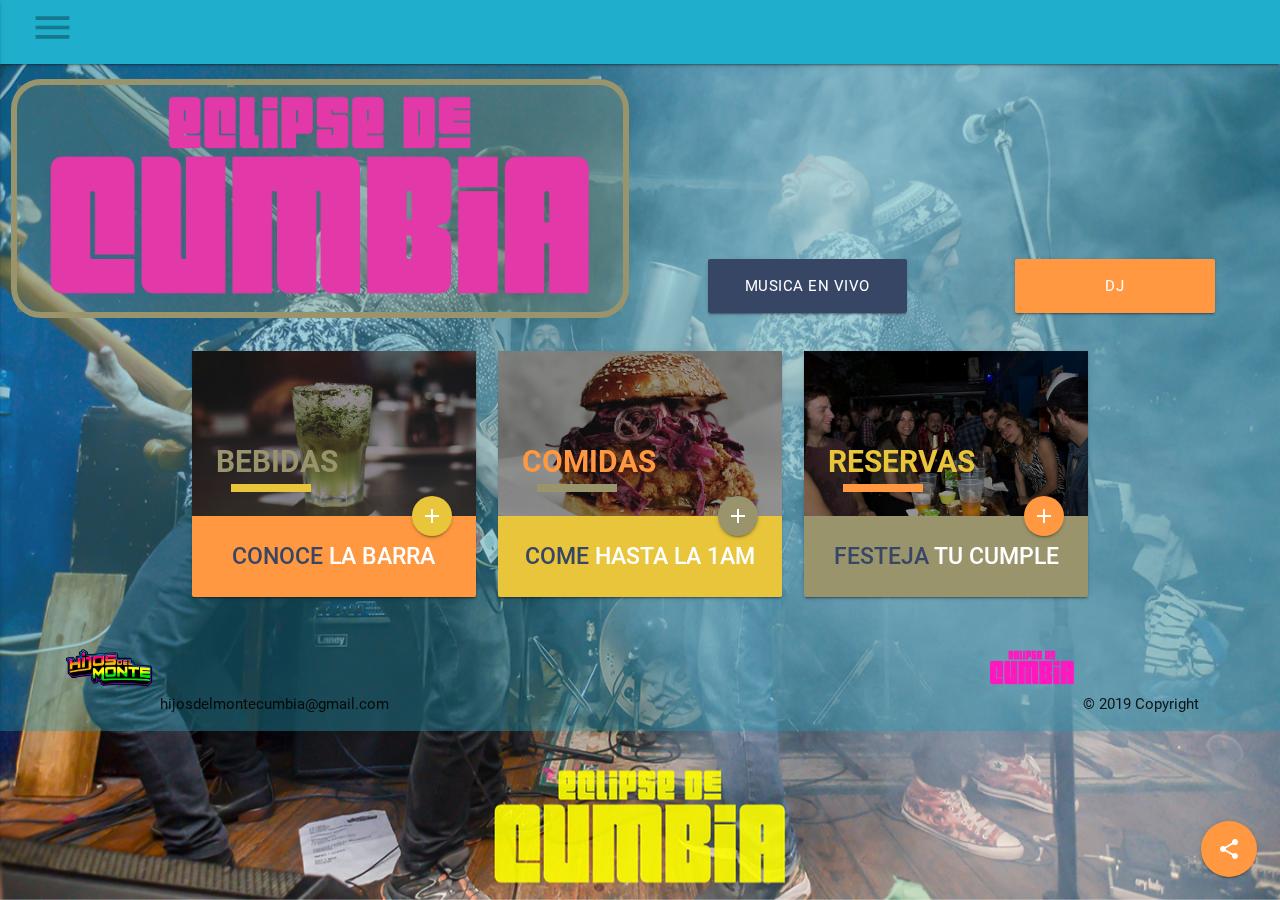
<file: index.html>
<!DOCTYPE html>
<html>

<head>
  <!--Import Google Icon Font-->
  <link href="https://fonts.googleapis.com/icon?family=Material+Icons" rel="stylesheet">
  <!--Import materialize.css-->
  <link type="text/css" rel="stylesheet" href="css/materialize.min.css" media="screen,projection" />
  <link type="text/css" rel="stylesheet" href="css/main.css" />
  <link href="https://fonts.googleapis.com/icon?family=Material+Icons" rel="stylesheet">

  <!--Let browser know website is optimized for mobile-->
  <meta name="viewport" content="width=device-width, initial-scale=1.0" />
  <title>Eclipse de Cumbia | Todos los viernes</title>
  <link rel="stylesheet" href="./fonts/fontawesome-free-5.10.2-web/css/all.css">
</head>

<body>
<div class="navbar-fixed">
<nav>
  <div class="contiene">
  <div class="nav-wrapper">  
      <!-- <a href="#" class="brand-logo"> s</a> -->
    <a href="#" data-activates="mobile-nav" class="btn-sideNav" >
     <i class="material-icons">menu</i>
    </a>
 
    <ul class="right ">
      <li>
        <a href="">faltan</a>
      </li>
        <li> 
          <a href="" id="fecha" class="fecha">
    
          </a>
        </li>
      <li>
    <a href="llegar.html" target="_blank">Cómo llegar</a>
      </li>
      <li>
    <a href="somos.html">Quiénes somos</a>
      </li>
      <li><a target="_blank" href="https://www.instagram.com/hijosdelmonte/?hl=es-la"><i class="fab fa-instagram" ></i></a></li>
      <li><a href="https://www.facebook.com/Hijosdelmontecumbia/" target="_blank"><i class="fab fa-facebook-square"></i></a></li>
      <li><a href="https://open.spotify.com/artist/1XiGSsvAUqXZEu0VEh2sYH" target="_blank"><i class="fab fa-spotify"></i></a></li>
      <li><a href="https://www.youtube.com/channel/UCMq_G-62tQp6cIwoPX-_h3Q" target="_blank"><i class="fab fa-youtube"></i></a></li>
  </ul>
  </div>
</div>
</nav>
</div>
<!-- sidenav -->
<ul id="mobile-nav" class="side-nav">
    <li class="li1">
      <div class="user-view">
        <div class="  ">
         <a href="index.html">
          <img src="img/logoEclipse.png" class="responsive-img">
        </a>
        </div>
      </div>
    </li>
    <li><a target="_blank" href="https://www.instagram.com/hijosdelmonte/?hl=es-la"><i class="fab fa-instagram" target="_blank"></i></a></li>
    <li><a href="https://www.facebook.com/Hijosdelmontecumbia/" target="_blank"><i class="fab fa-facebook-square"></i></a></li>
    <li><a href="https://open.spotify.com/artist/1XiGSsvAUqXZEu0VEh2sYH" target="_blank"><i class="fab fa-spotify"></i></a></li>
    <li><a href="https://www.youtube.com/channel/UCMq_G-62tQp6cIwoPX-_h3Q" target="_blank"><i class="fab fa-youtube"></i></a></li>
    <li class="text"><a href="llegar.html" target="_blank">Cómo llegar</a></li>
    <li class="text"><a href="somos.html">Quiénes somos</a></li>
  </ul>
 <img src="./img/fondo_1.2.3.jpg" alt="" class="bg">
  <div class="overlay">
     
<section class="section section-hero">
  <div class="row nomargin">
      <div class="col s12 paraqueFechaSeVeaEnSm">
          <!-- <p class="fechi">FALTAN</p> -->
       
         <a href="" id="fechi" class="fechi">
          
         </a>
        </div>
    <div class="col s12 m6">
        <div class="logoEclipse">
            <img src="./img/logoEclipse.png" class="responsive-img" alt="">
          </div>
      <div class="contorno-logo center">
        
      <div class="colorete"></div>
  
      </div>
    </div>
    <!-- slider -->
    <div class="col s12 m6 col1">
      <div class="row ">
          <div class="slider transparent">
              <ul class="slides transparent">
                <li>
                  <!-- CENTER ALIGN CAPTION -->
                  <div class="caption transparent center-align">
                      <h1 class="center-align">Todos los <span class="viernes"> viernes</span> desde las <span class="horas"> 23hs</span></h1>
                  </div>
                </li>
                <li>
                  <!-- LEFT ALIGN CAPTION -->
                  <div class="caption left-align" style="height:100%;">
                      <h1 class="center-align" style="height:100%;">Vení a<span class="viernes"> bailar</span>! </h1>
                  </div>
                </li>
                <li>
                  <!-- RIGHT ALIGN CAPTION -->
                  <div class="caption right-align">
                      <h1 class="center-align">Cumbia <span class="viernes"> en vivo</span> </h1>
                  </div>
                </li>
                <li>
                <div class="caption left-align" style="height:100%;">
                    <h1 class="left-align" style="height:100%;">Fiesta toda la<span class="viernes"> noche</span> </h1>
                </div>
              </li>
              </ul>
            </div>
     
      </div><!--fin slider-->
      <div class="row center">
        <div class="col s12 m12 l6">
          <a href="banda.html" about="_blank" class="btn-large b1">MUSICA EN VIVO</a>
        </div>
        <div class="col s12 m12 l6"><a href="dj.html" class="btn-large b2"><div class="overBtn">DJ</div> </a></div>
      </div>
    </div>
  </div>
</section>

<!-- Cards -->
<section class=" container section-cards">
  <div class="cartas">
  <div class="row cards">
    <div class="col s12 m4">
      <div class="card c1 hoverable">
        <div class="card-image overla">
             <div class="img "></div>
             <div class="capaFoto">
              </div>
          <span class="card-title">BEBIDAS</span>
          <a href="bebidas.html"class="btn-floating halfway-fab waves-effect waves-light">
            <i class="material-icons">add</i>
          </a>
        </div>
        <div class="card-content center">
          <p><span class="conoce">CONOCE</span> LA BARRA</p>
        </div>
      </div>
    </div>
    <div class="col s12 m4">
      <div class="card c2 hoverable">
        <div class="card-image overla">
             <div class="img"></div>
             <div class="capaFoto">
              </div>
          <span class="card-title">COMIDAS</span>
          <a href="comidas.html" class="btn-floating halfway-fab waves-effect waves-light">
            <i class="material-icons">add</i>
          </a>
        </div>
        <div class="card-content center">
          <p><span class="conoce">COME</span> HASTA LA 1AM</p>
        </div>
      </div>
    </div>
    <div class="col s12 m4">
      <div class="card c3 hoverable">
        <div class="card-image overla">
             <div class="img"></div>
             <div class="capaFoto">
              </div>
          <span class="card-title">RESERVAS</span>
          <a href="https://m.me/ladransanchoOK" target="_blank"class="btn-floating halfway-fab waves-effect waves-light">
            <i class="material-icons">add</i>
          </a>
        </div>
        <div class="card-content center">
          <p><span class="conoce">FESTEJA</span> TU CUMPLE</p>
        </div>
      </div>
    </div>
  </div>
 </div>
</section>
<div class="clearfix"></div>
  <!-- footer -->
  <section class=" section section-footer">
      <div class="row valign-wrapper">
        <div class=" col s4 m4 ">
          <img src="./img/HDM_logo (1).png" alt="" class="responsive-img">
        <span style="display:inline-block">  hijosdelmontecumbia@gmail.com </span>
        </div>
        <div class=" col s4 m4  center-align ">  </div>
        <div class=" col s4 m4  center">
          <a href="index.html" target="_blank">  <img src="./img/logoEclipse.png" class="responsive-img "alt=""></a>
          <span style="display:inline-block">  © 2019 Copyright </span>    
        </div>
      </div>
      </section>


  </div>




  <!-- FIXED ACTION BUTTON [horizontal, click-to-toggle] -->
  <div class="fixed-action-btn  click-to-toggle">
      <a class="btn-floating btn-large">
        <i class="material-icons">share</i>
      </a>
      <ul>
          <li>
            <a target="_blank"class="btn-floating" href="https://www.instagram.com/hijosdelmonte/?hl=es-la"><i class="fab fa-instagram"></i></a></li>

          <li><a target="_blank"class="btn-floating" href="https://www.facebook.com/Hijosdelmontecumbia/"><i class="fab fa-facebook-square"></i></a></li>
          
          <li><a target="_blank"class="btn-floating" href="https://open.spotify.com/artist/1XiGSsvAUqXZEu0VEh2sYH"><i class="fab fa-spotify"></i></a></li>
          
          <li><a target="_blank"class="btn-floating" href="https://www.youtube.com/channel/UCMq_G-62tQp6cIwoPX-_h3Q"><i class="fab fa-youtube"></i></a></li>
      </ul>
    </div>

  <!--Import jQuery before materialize.js-->
 
  <script type="text/javascript" src="js/jquery-3.4.1.min.js"></script>
  <script type="text/javascript" src="js/materialize.min.js"></script>
  <script src="./js/jquery.countdown.min.js"></script>
  <script>
    $(document).ready(function () {
      // Custom JS & jQuery here
      $('.fixed-action-btn').openFAB();
       $('.fixed-action-btn').closeFAB();
      //SideNav
      $('.btn-sideNav').sideNav();



      $('.slider').slider({
        indicators: false,
        height: 160,
        transition: 500,
        interval: 3000
      });

        $('#fecha').countdown('2019/09/14', function(e){
       $(this).html(e.strftime(' <span>%D</span> días <span>%H</span> horas <span>%M</span> minutos <span>%S</span> segundos'))
   });
   $('#fechi').countdown('2019/09/14', function(e){
       $(this).html(e.strftime(' <span>%D</span> días <span>%H</span>  horas </br><span>%M</span> minutos <span>%S</span> segundos'))
   });
       //oculta la ul de la navbar
  
  window.addEventListener('resize', resitze);
   function resitze(){
      let ancho = window.innerWidth;
      let nav  = document.querySelector('nav');
      let ul = nav.querySelector('ul');
      if(ancho < 1308){
        for(let i = 2; i < 8;i++){
          ul.children[i].className = 'disNon';
        };
          
          
      }else{
        for(let i = 2; i < 8;i++){
          ul.children[i].className = ' '+'right';
        }

      }
    }
    });
  </script>
  
</body>

</html>
</file>
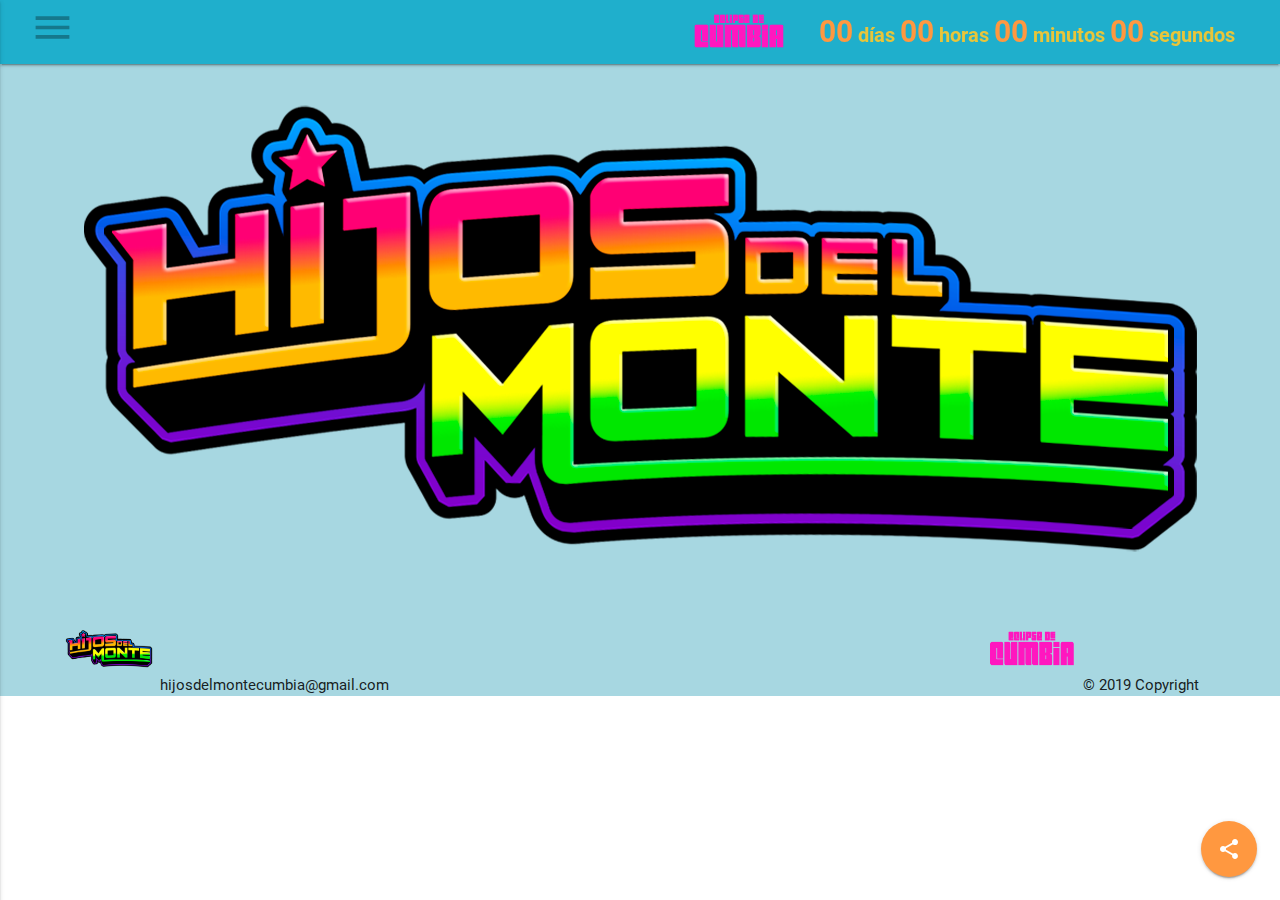
<file: banda.html>
<!DOCTYPE html>
<html>

<head>
  <!--Import Google Icon Font-->
  <link href="https://fonts.googleapis.com/icon?family=Material+Icons" rel="stylesheet">
  <!--Import materialize.css-->
  <link type="text/css" rel="stylesheet" href="css/materialize.min.css" media="screen,projection" />
  <link type="text/css" rel="stylesheet" href="css/main.css" />
  <link href="https://fonts.googleapis.com/icon?family=Material+Icons" rel="stylesheet">

  <!--Let browser know website is optimized for mobile-->
  <meta name="viewport" content="width=device-width, initial-scale=1.0" />
  <title>Eclipse de Cumbia | Todos los viernes</title>
  <link rel="stylesheet" href="./fonts/fontawesome-free-5.10.2-web/css/all.css">
</head>

<body>
  <header>
<div class="navbar-fixed" >
<nav class='nav-bebidas'>
  <div class="contiene">
  <div class="nav-wrapper">  
      <!-- <a href="#" class="brand-logo"> s</a> -->
      <a href="#!" data-activates="slide-out" class="button-navbar">
        <i class="material-icons">menu</i>
      </a>
  
    <ul class="right ulNavbar">
      <li>
        <a href="index.html">
        <img src="./img/logoEclipse.png" style="width: 100px;padding-top: 11px;"class="responsive-img" alt=""> </a>
      </li>
        <li> 
          <a href="" id="fecha" class="fecha">
    
          </a>
        </li>
      <li>
    <a href="llegar.html" target="_blank">Cómo llegar</a>
      </li>
      <li>
    <a href="somos.html">Quiénes somos</a>
      </li>
      <li><a target="_blank"href="https://www.instagram.com/hijosdelmonte/?hl=es-la"><i class="fab fa-instagram"></i></a></li>
      <li><a target="_blank"href="https://www.facebook.com/Hijosdelmontecumbia/"><i class="fab fa-facebook-square"></i></a></li>
      <li><a target="_blank"href="https://open.spotify.com/artist/1XiGSsvAUqXZEu0VEh2sYH"><i class="fab fa-spotify"></i></a></li>
      <li><a target="_blank"href="https://www.youtube.com/channel/UCMq_G-62tQp6cIwoPX-_h3Q"><i class="fab fa-youtube"></i></a></li>
  </ul>
  </div>
</div>
</nav>
</div>
</header>
<!-- sidenav -->
<ul id="slide-out" class="side-nav">
    <li class="li1">
      <div class="user-view">
        <div class="  ">
          <a href="index.html">
            <img src="img/logoEclipse.png" class="responsive-img">
          </a>
        </div>
      </div>
    </li>
    <li><a target="_blank"href="https://www.instagram.com/hijosdelmonte/?hl=es-la"><i class="fab fa-instagram" target="_blank"></i></a></li>
      <li><a href="https://www.facebook.com/Hijosdelmontecumbia/" target="_blank"><i class="fab fa-facebook-square"></i></a></li>
      <li><a href="https://open.spotify.com/artist/1XiGSsvAUqXZEu0VEh2sYH" target="_blank"><i class="fab fa-spotify"></i></a></li>
      <li><a href="https://www.youtube.com/channel/UCMq_G-62tQp6cIwoPX-_h3Q" target="_blank"><i class="fab fa-youtube"></i></a></li>
    <li class="text"><a target="_blank"href="llegar.html">Cómo llegar</a></li>
    <li class="text"><a target="_blank"href="somos.html">Quiénes somos</a></li>
  </ul>
<!-- fondo -->

  <div class="overlay">

<section class="section section-hero-banda">
<div class="row">
  <div class="col s12 paraqueFechaSeVeaEnSm">
    <!-- <p class="fechi">FALTAN</p> -->
  <a href="index.html">  <img src="./img/logoEclipse.png" class="responsive-img" alt=""></a>
   <a href="" id="fechi" class="fechi">
    
   </a>
  </div>
 <div class="col s12 center logo">
    <a href="https://www.youtube.com/channel/UCMq_G-62tQp6cIwoPX-_h3Q" target="_blank">
    <img src="./img/HDM_logo (1).png" class="responsive-img" alt="">
  </a>
 </div>
</div>
</section>




 <!-- footer -->
 <section class="section-footer">
    <div class="row valign-wrapper">
      <div class=" col s4 m4 ">
        <img src="./img/HDM_logo (1).png" alt="" class="responsive-img">
      <span style="display:inline-block">  hijosdelmontecumbia@gmail.com </span>
      </div>
      <div class=" col s4 m4  center-align ">  </div>
      <div class=" col s4 m4  center">
        <a href="index.html" target="_blank">  <img src="./img/logoEclipse.png" class="responsive-img "alt=""></a>
        <span style="display:inline-block">  © 2019 Copyright </span>    
      </div>
    </div>
    </section>

  </div>
 


  <!-- FIXED ACTION BUTTON [horizontal, click-to-toggle] -->
  <div class="fixed-action-btn  click-to-toggle">
      <a class="btn-floating btn-large">
        <i class="material-icons">share</i>
      </a>
      <ul>
          <li>
            <a target="_blank"class="btn-floating" href="https://www.instagram.com/hijosdelmonte/?hl=es-la"><i class="fab fa-instagram"></i></a></li>

          <li><a target="_blank"class="btn-floating" href="https://www.facebook.com/Hijosdelmontecumbia/"><i class="fab fa-facebook-square"></i></a></li>
          
          <li><a target="_blank"class="btn-floating" href="https://open.spotify.com/artist/1XiGSsvAUqXZEu0VEh2sYH"><i class="fab fa-spotify"></i></a></li>
          
          <li><a target="_blank"class="btn-floating" href="https://www.youtube.com/channel/UCMq_G-62tQp6cIwoPX-_h3Q"><i class="fab fa-youtube"></i></a></li>
      </ul>
    </div>

  

  <!--Import jQuery before materialize.js-->

 
  <script type="text/javascript" src="js/jquery-3.4.1.min.js"></script>
  <script type="text/javascript" src="./js/materialize.min.js"></script>
  <script src="./js/jquery.countdown.min.js"></script>
  <script>
    $(document).ready(function () {
      resitze()
      // Custom JS & jQuery here
      $('.fixed-action-btn').openFAB();
       $('.fixed-action-btn').closeFAB();
      //SideNav

      $('.button-navbar').sideNav();

      // $('.slider').slider({
      //   indicators: false,
      //   height: 160,
      //   transition: 500,
      //   interval: 3000
      // });
      function ordenLiNav(){
        if(window.innerWidth >= 1307){
     document.querySelector('.nav-bebidas ul li:nth-child(3)').className = '';
     document.querySelector('.nav-bebidas ul li:nth-child(4)').className = '';
}}


        $('#fecha').countdown('2019/09/14', function(e){
       $(this).html(e.strftime(' <span>%D</span> días <span>%H</span> horas <span>%M</span> minutos <span>%S</span> segundos'))
   });
   $('#fechi').countdown('2019/09/14', function(e){
       $(this).html(e.strftime(' <span>%D</span> días <span>%H</span>  horas </br><span>%M</span> minutos <span>%S</span> segundos'))
   });
    //oculta la ul de la navbar
  let body = document.body;
  window.addEventListener('resize', resitze);
  window.addEventListener('resize', ordenLiNav);
  
  
  function resitze(){
      let ancho = window.innerWidth;
      let nav  = document.querySelector('nav');
      let ul = nav.querySelector('ul');
      if(ancho < 1308){
        for(let i = 2; i < 8;i++){
          ul.children[i].className = 'disNon';
        };
          
          
      }else{
        for(let i = 2; i < 8;i++){
          ul.children[i].className = ' '+'right';
        }

      }
    }
    
    });
   
  </script>
  
</body>

</html>
</file>
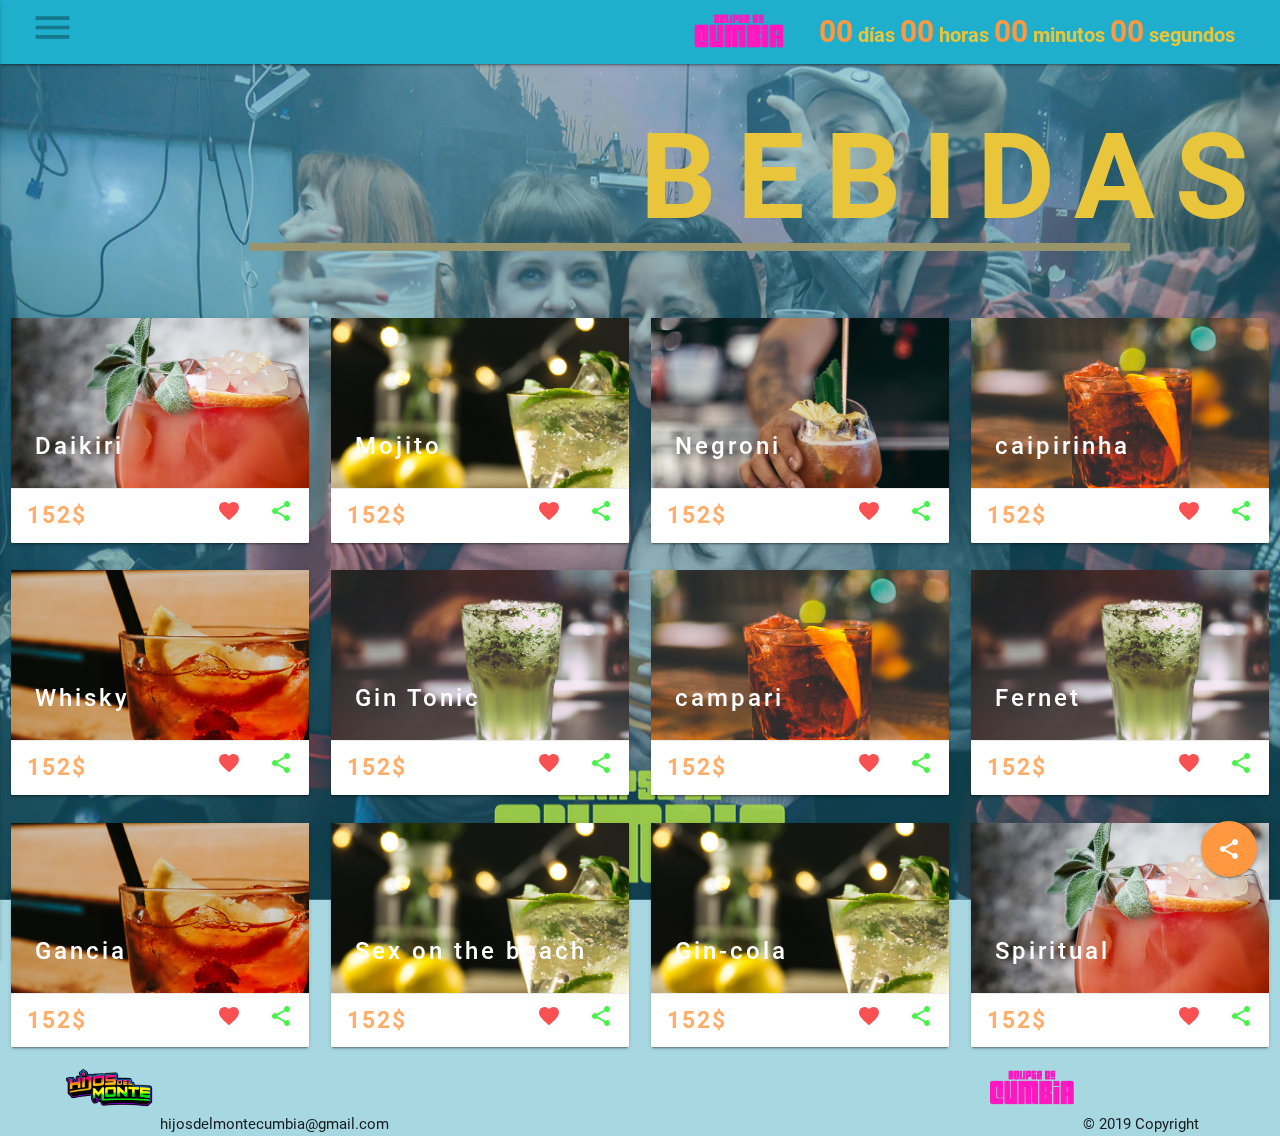
<file: bebidas.html>
<!DOCTYPE html>
<html>

<head>
  <!--Import Google Icon Font-->
  <link href="https://fonts.googleapis.com/icon?family=Material+Icons" rel="stylesheet">
  <!--Import materialize.css-->
  <link type="text/css" rel="stylesheet" href="css/materialize.min.css" media="screen,projection" />
  <link type="text/css" rel="stylesheet" href="css/main.css" />
  <link href="https://fonts.googleapis.com/icon?family=Material+Icons" rel="stylesheet">

  <!--Let browser know website is optimized for mobile-->
  <meta name="viewport" content="width=device-width, initial-scale=1.0" />
  <title>Eclipse de Cumbia | Todos los viernes</title>
  <link rel="stylesheet" href="./fonts/fontawesome-free-5.10.2-web/css/all.css">
</head>

<body>
  <header>
<div class="navbar-fixed" >
<nav class='nav-bebidas'>
  <div class="contiene">
  <div class="nav-wrapper">  
      <!-- <a href="#" class="brand-logo"> s</a> -->
      <a href="#!" data-activates="slide-out" class="button-navbar">
        <i class="material-icons">menu</i>
      </a>
  
    <ul class="right ulNavbar">
      <li>
        <a href="index.html">
        <img src="./img/logoEclipse.png" style="width: 100px;padding-top: 11px;"class="responsive-img" alt=""> </a>
      </li>
        <li> 
          <a href="" id="fecha" class="fecha">
    
          </a>
        </li>
      <li>
    <a href="llegar.html"  target="_blank">Cómo llegar</a>
      </li>
      <li>
    <a href="somos.html">Quiénes somos</a>
      </li>
      <li><a target="_blank"href="https://www.instagram.com/hijosdelmonte/?hl=es-la"><i class="fab fa-instagram"></i></a></li>
      <li><a href="https://www.facebook.com/Hijosdelmontecumbia/" target="_blank"><i class="fab fa-facebook-square"></i></a></li>
      <li><a href="https://open.spotify.com/artist/1XiGSsvAUqXZEu0VEh2sYH" target="_blank"><i class="fab fa-spotify"></i></a></li>
      <li><a href="https://www.youtube.com/channel/UCMq_G-62tQp6cIwoPX-_h3Q" target="_blank"><i class="fab fa-youtube"></i></a></li>
  </ul>
  </div>
</div>
</nav>
</div>
</header>
<!-- sidenav -->
<ul id="slide-out" class="side-nav">
    <li class="li1">
      <div class="user-view">
        <div class="  ">
          <a href="index.html">
            <img src="img/logoEclipse.png" class="responsive-img">
          </a>
        </div>
      </div>
    </li>
    <li><a target="_blank"href="https://www.instagram.com/hijosdelmonte/?hl=es-la"><i class="fab fa-instagram" target="_blank"></i></a></li>
    <li><a href="https://www.facebook.com/Hijosdelmontecumbia/" target="_blank"><i class="fab fa-facebook-square"></i></a></li>
    <li><a href="https://open.spotify.com/artist/1XiGSsvAUqXZEu0VEh2sYH" target="_blank"><i class="fab fa-spotify"></i></a></li>
    <li><a href="https://www.youtube.com/channel/UCMq_G-62tQp6cIwoPX-_h3Q" target="_blank"><i class="fab fa-youtube"></i></a></li>
    <li class="text"><a href="llegar.html" target="_blank">Cómo llegar</a></li>
    <li class="text"><a href="somos.html" target="_blank">Quiénes somos</a></li>
  </ul>
<!-- fondo -->
<img src="./img/bebidasFondo.1.jpg" alt="" class="bebidas">
  <div class="overlay">
    <main>
<section class="section section-hero-bebidas">
 <div class="row">
 <div class="col s12 paraqueFechaSeVeaEnSm">
   <!-- <p class="fechi">FALTAN</p> -->
 <a href="index.html">  <img src="./img/logoEclipse.png" class="responsive-img" alt=""></a>
  <a href="" id="fechi" class="fechi">
   
  </a>
 </div>
   <div class="col s12 right-align">
     <h1>bebidas</h1>
   </div>
 </div>
     
</section>

<!-- Cards -->
<section class=" section-cards-bebidas">
  
  <div class="row">
    <div class="col s12 l3 m4">
      <div class="card  hoverable">
        <div class="card-image">
              <img src="./img.2/TRAGO1_daniel-horvath-joaNTMyVSTc-unsplash.2.jpg" alt="">
         <!-- <div class="img"></div> -->
          <span class="card-title">Daikiri</span>
         
        </div>
        <div class="card-action">
            <div class="right-align actions">
                <a href="" class="left">152$</a>
            <a href="#" class="toasto" ><i class="material-icons">favorite</i></a>
              <a href="whatsapp://send?text=https://urladev.github.io/web/bebidas.html"><i class="material-icons">share</i></a>
            </div> 
            </div>
      </div>
    </div>
    <div class="col s12 l3 m4">
      <div class="card hoverable">
        <div class="card-image">
             <!-- <div class="img"></div> -->
             <img src="./img.2/TRAGO2_hessam-hojati-pb7oJwtNVU4-unsplash.2.jpg" class="acomoda1" alt="">
          <span class="card-title">Mojito</span>
         
        </div>
        <div class="card-action">
          <div class="right-align actions">
              <a href="" class="left">152$</a>
          <a href="#" class="toasto"><i class="material-icons">favorite</i></a>
           <a href="whatsapp://send?text=https://urladev.github.io/web/bebidas.html"><i class="material-icons">share</i></a>
          </div> 
          </div>
      </div>
    </div>
    <div class="col s12 l3 m4">
      <div class="card hoverable">
        <div class="card-image">
         <img src="./img.2/TRAGO3_jia-jia-shum-Fn8f-BYxVQs-unsplash.2.jpg" alt="">
             <!-- <div class="img"></div> -->
          <span class="card-title">Negroni</span>
         
        </div>
        <div class="card-action">
            <div class="right-align actions">
                <a href="" class="left">152$</a>
            <a href="#"class="toasto"><i class="material-icons">favorite</i></a>
              <a href="whatsapp://send?text=https://urladev.github.io/web/bebidas.html"><i class="material-icons">share</i></a>
            </div> 
            </div>
      </div>
    </div>
    <div class="col s12 l3 m4">
        <div class="card hoverable">
          <div class="card-image">
           <img src="./img.2/TRAGO5_nuff-_JKy0LtToQc-unsplash.2.jpg" alt="">
               <!-- <div class="img"></div> -->
            <span class="card-title">caipirinha</span>
           
          </div>
          <div class="card-action">
              <div class="right-align actions">
                  <a href="" class="left">152$</a>
              <a href="#"class="toasto"><i class="material-icons">favorite</i></a>
              <a href="whatsapp://send?text=https://urladev.github.io/web/bebidas.html"><i class="material-icons">share</i></a>
              </div> 
              </div>
        </div>
      </div>
    <div class="col s12 l3 m4">
      <div class="card hoverable">
        <div class="card-image">
         <img src="./img.2/TRAGO4_kayra-sercan-oNqRZ7XKJHQ-unsplash.2.jpg" class="acomoda2" alt="whisky">
             <!-- <div class="img"></div> -->
          <span class="card-title">Whisky</span>
         
        </div>
        <div class="card-action">
            <div class="right-align actions">
                <a href="" class="left">152$</a>
            <a href="#" class="toasto"><i class="material-icons">favorite</i></a>
              <a href="whatsapp://send?text=https://urladev.github.io/web/bebidas.html"><i class="material-icons">share</i></a>
            </div> 
            </div>
      </div>
    </div>

    <div class="col s12 l3 m4">
      <div class="card hoverable">
        <div class="card-image">
         <img src="./img.2/TRAGO6_varshesh-joshi-eUtbg2R9a9E-unsplash.2.jpg" alt="">
             <!-- <div class="img"></div> -->
          <span class="card-title">Gin Tonic</span>
         
        </div>
        <div class="card-action">
            <div class="right-align actions">
                <a href="" class="left">152$</a>
            <a href="#" class="toasto"><i class="material-icons">favorite</i></a>
              <a href="whatsapp://send?text=https://urladev.github.io/web/bebidas.html"><i class="material-icons">share</i></a>
            </div> 
            </div>
      </div>
    </div>
    <div class="col s12 l3 m4">
      <div class="card hoverable">
        <div class="card-image">
         <img src="./img.2/TRAGO5_nuff-_JKy0LtToQc-unsplash.2.jpg" alt="">
             <!-- <div class="img"></div> -->
          <span class="card-title">campari</span>
         
        </div>
        <div class="card-action">
            <div class="right-align actions">
                <a href="" class="left">152$</a>
            <a href="#" class="toasto"><i class="material-icons">favorite</i></a>
              <a href="whatsapp://send?text=https://urladev.github.io/web/bebidas.html"><i class="material-icons">share</i></a>
            </div> 
            </div>
      </div>
    </div>
    <div class="col s12 l3 m4">
        <div class="card  ">
          <div class="card-image">
           <img src="./img.2/TRAGO6_varshesh-joshi-eUtbg2R9a9E-unsplash.2.jpg" alt="">
               <!-- <div class="img"></div> -->
            <span class="card-title">Fernet</span>
           
          </div>
          <div class="card-action">
              <div class="right-align actions">
                  <a href="" class="left">152$</a>
              <a href="#" class="toasto"><i class="material-icons">favorite</i></a>
              <a href="whatsapp://send?text=https://urladev.github.io/web/bebidas.html"><i class="material-icons">share</i></a>
              </div> 
              </div>
        </div>
      </div>
    <div class="col s12 l3 m4">
      <div class="card hoverable">
        <div class="card-image">
         <img src="./img.2/TRAGO4_kayra-sercan-oNqRZ7XKJHQ-unsplash.2.jpg" class="acomoda2" alt="gancia">
             <!-- <div class="img"></div> -->
          <span class="card-title">Gancia</span>
         
        </div>
        <div class="card-action">
            <div class="right-align actions">
                <a href="" class="left">152$</a>
            <a href="#" class="toasto"><i class="material-icons">favorite</i></a>
              <a href="whatsapp://send?text=https://urladev.github.io/web/bebidas.html"><i class="material-icons">share</i></a>
            </div> 
            </div>
      </div>
    </div>
    <div class="col s12 l3 m4">
      <div class="card hoverable">
        <div class="card-image">
         <img src="./img.2/TRAGO2_hessam-hojati-pb7oJwtNVU4-unsplash.2.jpg" class="acomoda1" alt="">
             <!-- <div class="img"></div> -->
          <span class="card-title">Sex on the beach</span>
         
        </div>
        <div class="card-action">
            <div class="right-align actions">
                <a href="" class="left">152$</a>
            <a href="#" class="toasto"><i class="material-icons">favorite</i></a>
              <a href="whatsapp://send?text=https://urladev.github.io/web/bebidas.htmltsapp://send?text=https://urladev.github.io/web/bebidas.html"><i class="material-icons">share</i></a>
            </div> 
            </div>
      </div>
    </div>
    <div class="col s12 l3 m4">
      <div class="card hoverable">
        <div class="card-image">
         <img src="./img.2/TRAGO2_hessam-hojati-pb7oJwtNVU4-unsplash.2.jpg" class="acomoda1" alt="">
             <!-- <div class="img"></div> -->
          <span class="card-title">Gin-cola</span>
         
        </div>
        <div class="card-action">
            <div class="right-align actions">
                <a href="" class="left">152$</a>
            <a href="#" class="toasto"><i class="material-icons">favorite</i></a>
              <a href="whatsapp://send?text=https://urladev.github.io/web/bebidas.html"><i class="material-icons">share</i></a>
            </div> 
            </div>
      </div>
    </div>
    <div class="col s12 l3 m4">
      <div class="card hoverable">
        <div class="card-image">
         <img src="./img.2/TRAGO1_daniel-horvath-joaNTMyVSTc-unsplash.2.jpg" alt="">
             <!-- <div class="img"></div> -->
          <span class="card-title">Spiritual</span>
         
        </div>
        <div class="card-action">
            <div class="right-align actions">
             <a href="" class="left">152$</a>
            <a href="#" class="toasto"><i class="material-icons">favorite</i></a>
              <a href="whatsapp://send?text=https://urladev.github.io/web/bebidas.html"><i class="material-icons">share</i></a>
            </div> 
            </div>
      </div>
    </div>
  </div>
</section>
</main>
 <!-- footer -->
 <section class=" section-footer">
    <div class="row valign-wrapper">
      <div class=" col s4 m4 ">
        <img src="./img/HDM_logo (1).png" alt="" class="responsive-img">
      <span style="display:inline-block">  hijosdelmontecumbia@gmail.com </span>
      </div>
      <div class=" col s4 m4  center-align ">  </div>
      <div class=" col s4 m4  center">
        <a href="index.html" target="_blank">  <img src="./img/logoEclipse.png" class="responsive-img "alt=""></a>
        <span style="display:inline-block">  © 2019 Copyright </span>    
      </div>
    </div>
    </section>
  </div>
 


  <!-- FIXED ACTION BUTTON [horizontal, click-to-toggle] -->
  <div class="fixed-action-btn  click-to-toggle">
      <a class="btn-floating btn-large">
        <i class="material-icons">share</i>
      </a>
      <ul>
          <li><a target="_blank"class="btn-floating" href="https://www.instagram.com/hijosdelmonte/?hl=es-la"><i class="fab fa-instagram" target="_blank"></i></a></li>
          <li><a class="btn-floating" href="https://www.facebook.com/Hijosdelmontecumbia/" target="_blank"><i class="fab fa-facebook-square"></i></a></li>
          <li><a class="btn-floating" href="https://open.spotify.com/artist/1XiGSsvAUqXZEu0VEh2sYH" target="_blank"><i class="fab fa-spotify"></i></a></li>
          <li><a class="btn-floating" href="https://www.youtube.com/channel/UCMq_G-62tQp6cIwoPX-_h3Q" target="_blank"><i class="fab fa-youtube"></i></a></li>
      </ul>
    </div>

  

  <!--Import jQuery before materialize.js-->

 
  <script type="text/javascript" src="js/jquery-3.4.1.min.js"></script>
  <script type="text/javascript" src="./js/materialize.min.js"></script>
  <script src="./js/jquery.countdown.min.js"></script>
  <script>
    $(document).ready(function () {
      resitze();
      //toast
      $('.toasto').click(function () {
        Materialize.toast('GRACIAS POR TU VOTO', 3000, 'rounded');
      });
      // Custom JS & jQuery here
      $('.fixed-action-btn').openFAB();
       $('.fixed-action-btn').closeFAB();
      //SideNav

      $('.button-navbar').sideNav();

      // $('.slider').slider({
      //   indicators: false,
      //   height: 160,
      //   transition: 500,
      //   interval: 3000
      // });
      function ordenLiNav(){
        if(window.innerWidth >= 1307){
     document.querySelector('.nav-bebidas ul li:nth-child(3)').className = '';
     document.querySelector('.nav-bebidas ul li:nth-child(4)').className = '';
}}


        $('#fecha').countdown('2019/09/14', function(e){
       $(this).html(e.strftime(' <span>%D</span> días <span>%H</span> horas <span>%M</span> minutos <span>%S</span> segundos'))
   });
   $('#fechi').countdown('2019/09/14', function(e){
       $(this).html(e.strftime(' <span>%D</span> días <span>%H</span>  horas </br><span>%M</span> minutos <span>%S</span> segundos'))
   });
    //oculta la ul de la navbar
  let body = document.body;
  window.addEventListener('resize', resitze);
  window.addEventListener('resize', ordenLiNav);
  
  
  function resitze(){
      let ancho = window.innerWidth;
      let nav  = document.querySelector('nav');
      let ul = nav.querySelector('ul');
      if(ancho < 1308){
        for(let i = 2; i < 8;i++){
          ul.children[i].className = 'disNon';
        };
          
          
      }else{
        for(let i = 2; i < 8;i++){
          ul.children[i].className = ' '+'right';
        }

      }
    }
    
    });
   
  </script>
  
</body>

</html>
</file>
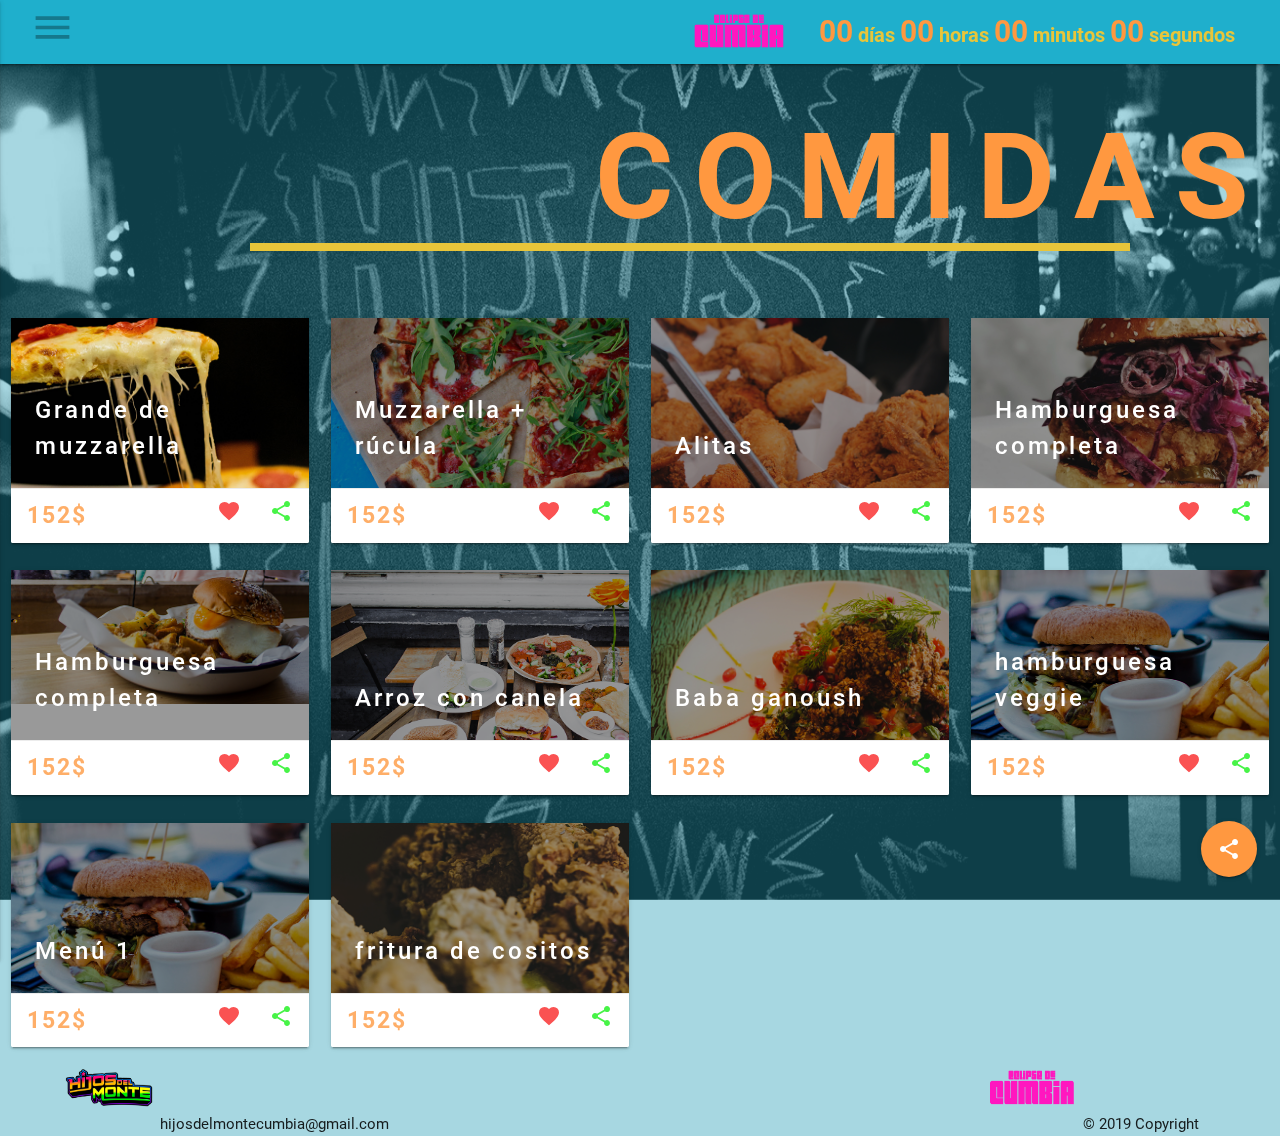
<file: comidas.html>
<!DOCTYPE html>
<html>

<head>
  <!--Import Google Icon Font-->
  <link href="https://fonts.googleapis.com/icon?family=Material+Icons" rel="stylesheet">
  <!--Import materialize.css-->
  <link type="text/css" rel="stylesheet" href="css/materialize.min.css" media="screen,projection" />
  <link type="text/css" rel="stylesheet" href="css/main.css" />
  <link href="https://fonts.googleapis.com/icon?family=Material+Icons" rel="stylesheet">

  <!--Let browser know website is optimized for mobile-->
  <meta name="viewport" content="width=device-width, initial-scale=1.0" />
  <title>Eclipse de Cumbia | Todos los viernes</title>
  <link rel="stylesheet" href="./fonts/fontawesome-free-5.10.2-web/css/all.css">
</head>

<body>
  <header>
<div class="navbar-fixed" >
<nav class='nav-bebidas'>
  <div class="contiene">
  <div class="nav-wrapper">  
      <!-- <a href="#" class="brand-logo"> s</a> -->
      <a href="#!" data-activates="slide-out" class="button-navbar">
        <i class="material-icons">menu</i>
      </a>
  
    <ul class="right ulNavbar">
      <li>
        <a href="index.html">
        <img src="./img/logoEclipse.png" style="width: 100px;padding-top: 11px;"class="responsive-img" alt=""> </a>
      </li>
        <li> 
          <a href="" id="fecha" class="fecha">
    
          </a>
        </li>
      <li>
    <a href="llegar.html">Cómo llegar</a>
      </li>
      <li>
    <a href="somos.html">Quiénes somos</a>
      </li>
      <li><a target="_blank"href="https://www.instagram.com/hijosdelmonte/?hl=es-la"><i class="fab fa-instagram"></i></a></li>
      <li><a target="_blank"href="https://www.facebook.com/Hijosdelmontecumbia/"><i class="fab fa-facebook-square"></i></a></li>
      <li><a target="_blank"href="https://open.spotify.com/artist/1XiGSsvAUqXZEu0VEh2sYH"><i class="fab fa-spotify"></i></a></li>
      <li><a target="_blank"href="https://www.youtube.com/channel/UCMq_G-62tQp6cIwoPX-_h3Q"><i class="fab fa-youtube"></i></a></li>
  </ul>
  </div>
</div>
</nav>
</div>
</header>
<!-- sidenav -->
<ul id="slide-out" class="side-nav">
    <li class="li1">
      <div class="user-view">
        <div class="  ">
          <a href="index.html">
            <img src="img/logoEclipse.png" class="responsive-img">
          </a>
        </div>
      </div>
    </li>
    <li><a target="_blank" href="https://www.instagram.com/hijosdelmonte/?hl=es-la"><i class="fab fa-instagram"></i></a></li>
    <li><a target="_blank"href="https://www.facebook.com/Hijosdelmontecumbia/"><i class="fab fa-facebook-square"></i></a></li>
    <li><a target="_blank"href="https://open.spotify.com/artist/1XiGSsvAUqXZEu0VEh2sYH"><i class="fab fa-spotify"></i></a></li>
    <li><a target="_blank" href="https://www.youtube.com/channel/UCMq_G-62tQp6cIwoPX-_h3Q"><i class="fab fa-youtube"></i></a></li>
    <li class="text"><a target="_blank"href="llegar.html">Cómo llegar</a></li>
    <li class="text"><a target="_blank"href="somos.html">Quiénes somos</a></li>
  </ul>
<!-- fondo -->
<img src="./img/comidasFondo.2.jpg" alt="" class="comidas">
  <div class="overlay">
    <main>
<section class="section section-hero-comidas">
 <div class="row">
 <div class="col s12 paraqueFechaSeVeaEnSm">
   <!-- <p class="fechi">FALTAN</p> -->
 <a href="index.html">  <img src="./img/logoEclipse.png" class="responsive-img" alt=""></a>
  <a href="" id="fechi" class="fechi">
   
  </a>
 </div>
   <div class="col s12 right-align">
     <h1>comidas</h1>
   </div>
 </div>
     
</section>

<!-- Cards -->
<section class=" section-cards-bebidas">
  
  <div class="row">
    <div class="col s12 l3 m4">
      <div class="card  hoverable">
        <div class="card-image">
              <img src="./img.2/PIZZA1_fatima-akram-uU0Anw-8Vsg-unsplash.2.jpg" class="acomoda3" alt="pizza1">
         <!-- <div class="img"></div> -->
          <span class="card-title">Grande de muzzarella</span>
         
        </div>
        <div class="card-action">
            <div class="right-align actions">
                <a href="" class="left">152$</a>
            <a href="#" class="toastu"><i class="material-icons">favorite</i></a>
            <a href="whatsapp://send?text=https://urladev.github.io/web/comidas.html"><i class="material-icons">share</i></a>
            </div> 
            </div>
      </div>
    </div>
    <div class="col s12 l3 m4">
      <div class="card hoverable">
        <div class="card-image overla">
        
             <!-- <div class="img"></div> -->
             <img src="./img.2/PIZZA2_vita-marija-murenaite-eSeo6IzOV00-unsplash.2.jpg" class="" alt="">
            
         
           <div class="capaFoto">
         </div>
         <span class="card-title">Muzzarella + rúcula</span>
        </div>
        <div class="card-action">
          <div class="right-align actions">
              <a href="" class="left">152$</a>
          <a href="#" class="toastu"><i class="material-icons">favorite</i></a>
          <a href="whatsapp://send?text=https://urladev.github.io/web/comidas.html"><i class="material-icons">share</i></a>
          </div> 
          </div>
      </div>
    </div>
    <div class="col s12 l3 m4">
      <div class="card hoverable">
        <div class="card-image overla">
         <img src="./img.2/FOOD1_brian-chan-NbXjZomyNEM-unsplash.2.jpg" alt="">
             <!-- <div class="img"></div> -->
             <div class="capaFoto">
              </div>
          <span class="card-title">Alitas</span>
         
        </div>
        <div class="card-action">
            <div class="right-align actions">
                <a href="" class="left">152$</a>
            <a href="#"class="toastu"><i class="material-icons">favorite</i></a>
            <a href="whatsapp://send?text=https://urladev.github.io/web/comidas.html"><i class="material-icons">share</i></a>
            </div> 
            </div>
      </div>
    </div>
    <div class="col s12 l3 m4">
        <div class="card hoverable">
          <div class="card-image overla">
           <img src="./img.2/FOOD2_eaters-collective-pLKgCsBOiw4-unsplash.2.jpg" class="acomoda1"alt="">
               <!-- <div class="img"></div> -->
               <div class="capaFoto">
                </div>
            <span class="card-title">Hamburguesa completa</span>
           
          </div>
          <div class="card-action">
              <div class="right-align actions">
                  <a href="" class="left">152$</a>
              <a href="#"class="toastu"><i class="material-icons">favorite</i></a>
              <a href="whatsapp://send?text=https://urladev.github.io/web/comidas.html"><i class="material-icons">share</i></a>
              </div> 
              </div>
        </div>
      </div>
    <div class="col s12 l3 m4">
      <div class="card hoverable">
        <div class="card-image overla">
         <img src="./img.2/FOOD3_louis-hansel-d0fy6wJ0eZY-unsplash.2.jpg" class="acomoda4" alt="whisky">
             <!-- <div class="img"></div> -->
             <div class="capaFoto">
              </div>
          <span class="card-title">Hamburguesa completa</span>
         
        </div>
        <div class="card-action">
            <div class="right-align actions">
                <a href="" class="left">152$</a>
            <a href="#"class="toastu"><i class="material-icons">favorite</i></a>
            <a href="whatsapp://send?text=https://urladev.github.io/web/comidas.html"><i class="material-icons">share</i></a>
            </div> 
            </div>
      </div>
    </div>

    <div class="col s12 l3 m4">
      <div class="card hoverable">
        <div class="card-image overla">
         <img src="./img.2/FOOD4_louis-hansel-j-ei4eH1knk-unsplash.2.jpg" alt="">
             <!-- <div class="img"></div> -->
             <div class="capaFoto">
              </div>
          <span class="card-title">Arroz con canela</span>
         
        </div>
        <div class="card-action">
            <div class="right-align actions">
                <a href="" class="left">152$</a>
            <a href="#"class="toastu"><i class="material-icons">favorite</i></a>
            <a href="whatsapp://send?text=https://urladev.github.io/web/comidas.html"><i class="material-icons">share</i></a>
            </div> 
            </div>
      </div>
    </div>
    <div class="col s12 l3 m4">
      <div class="card hoverable">
        <div class="card-image overla">
         <img src="./img.2/FOOD5_louis-hansel-OiLcFX7RI1s-unsplash.2.jpg" alt="">
             <!-- <div class="img"></div> -->
             <div class="capaFoto">
              </div>
          <span class="card-title">Baba ganoush</span>
         
        </div>
        <div class="card-action">
            <div class="right-align actions">
                <a href="" class="left">152$</a>
            <a href="#"class="toastu"><i class="material-icons">favorite</i></a>
            <a href="whatsapp://send?text=https://urladev.github.io/web/comidas.html"><i class="material-icons">share</i></a>
            </div> 
            </div>
      </div>
    </div>
    <div class="col s12 l3 m4">
        <div class="card  ">
          <div class="card-image overla">
           <img src="./img.2/FOOD6_robin-stickel-tzl1UCXg5Es-unsplash.2.jpg" alt="">
               <!-- <div class="img"></div> -->
               <div class="capaFoto">
                </div>
            <span class="card-title">hamburguesa veggie</span>
           
          </div>
          <div class="card-action">
              <div class="right-align actions">
                  <a href="" class="left">152$</a>
              <a href="#" class="toastu"><i class="material-icons">favorite</i></a>
              <a href="whatsapp://send?text=https://urladev.github.io/web/comidas.html"><i class="material-icons">share</i></a>
              </div> 
              </div>
        </div>
      </div>
    <div class="col s12 l3 m4">
      <div class="card hoverable">
        <div class="card-image overla">
         <img src="./img.2/FOOD6_robin-stickel-tzl1UCXg5Es-unsplash.2.jpg"  alt="gancia">
             <!-- <div class="img"></div> -->
             <div class="capaFoto">
              </div>
          <span class="card-title">Menú 1</span>
         
        </div>
        <div class="card-action">
            <div class="right-align actions">
                <a href="" class="left">152$</a>
            <a href="#" class="toastu"><i class="material-icons">favorite</i></a>
            <a href="whatsapp://send?text=https://urladev.github.io/web/comidas.html"><i class="material-icons">share</i></a>
            </div> 
            </div>
      </div>
    </div>
    <div class="col s12 l3 m4">
      <div class="card hoverable">
        <div class="card-image overla">
         <img src="./img.2/FOOD7_sam-moqadam-KCyGT0imO9Y-unsplash.2.jpg" class="acomoda2" alt="">
             <!-- <div class="img"></div> -->
             <div class="capaFoto">
              </div>
          <span class="card-title">fritura de cositos</span>
         
        </div>
        <div class="card-action">
            <div class="right-align actions">
                <a href="" class="left">152$</a>
            <a href="#" class="toastu"><i class="material-icons">favorite</i></a>
            <a href="whatsapp://send?text=https://urladev.github.io/web/comidas.html"><i class="material-icons">share</i></a>
            </div> 
            </div>
      </div>
    </div>
  </div>
</section>
</main>
<section class=" section-footer">
    <div class="row valign-wrapper">
      <div class=" col s4 m4 ">
        <img src="./img/HDM_logo (1).png" alt="" class="responsive-img">
      <span style="display:inline-block">  hijosdelmontecumbia@gmail.com </span>
      </div>
      <div class=" col s4 m4  center-align ">  </div>
      <div class=" col s4 m4  center">
        <a href="index.html" target="_blank">  <img src="./img/logoEclipse.png" class="responsive-img "alt=""></a>
        <span style="display:inline-block">  © 2019 Copyright </span>
          
      </div>
    </div>
    </section>
  </div>



  <!-- FIXED ACTION BUTTON [horizontal, click-to-toggle] -->
  <div class="fixed-action-btn  click-to-toggle">
      <a class="btn-floating btn-large">
        <i class="material-icons">share</i>
      </a>
      <ul>
          <li>
            <a target="_blank"class="btn-floating" href="https://www.instagram.com/hijosdelmonte/?hl=es-la"><i class="fab fa-instagram"></i></a></li>

          <li><a target="_blank"class="btn-floating" href="https://www.facebook.com/Hijosdelmontecumbia/"><i class="fab fa-facebook-square"></i></a></li>
          
          <li><a target="_blank"class="btn-floating" href="https://open.spotify.com/artist/1XiGSsvAUqXZEu0VEh2sYH"><i class="fab fa-spotify"></i></a></li>
          
          <li><a target="_blank"class="btn-floating" href="https://www.youtube.com/channel/UCMq_G-62tQp6cIwoPX-_h3Q"><i class="fab fa-youtube"></i></a></li>
      </ul>
    </div>

  

  <!--Import jQuery before materialize.js-->

  <script type="text/javascript" src="js/jquery-3.4.1.min.js"></script>
  <script type="text/javascript" src="./js/materialize.min.js"></script>
  <script src="./js/jquery.countdown.min.js"></script>
  <script>
    $(document).ready(function () {
      resitze();
      $('.toastu').click(function () {
        Materialize.toast('GRACIAS POR TU VOTO', 3000, 'rounded');
      });
      // Custom JS & jQuery here
      $('.fixed-action-btn').openFAB();
       $('.fixed-action-btn').closeFAB();
      //SideNav

      $('.button-navbar').sideNav();

      // $('.slider').slider({
      //   indicators: false,
      //   height: 160,
      //   transition: 500,
      //   interval: 3000
      // });
      function ordenLiNav(){
        if(window.innerWidth >= 1307){
     document.querySelector('.nav-bebidas ul li:nth-child(3)').className = '';
     document.querySelector('.nav-bebidas ul li:nth-child(4)').className = '';
}}


        $('#fecha').countdown('2019/09/14', function(e){
       $(this).html(e.strftime(' <span>%D</span> días <span>%H</span> horas <span>%M</span> minutos <span>%S</span> segundos'))
   });
   $('#fechi').countdown('2019/09/14', function(e){
       $(this).html(e.strftime(' <span>%D</span> días <span>%H</span>  horas </br><span>%M</span> minutos <span>%S</span> segundos'))
   });
    //oculta la ul de la navbar
  let body = document.body;
  window.addEventListener('resize', resitze);
  window.addEventListener('resize', ordenLiNav);
  
  
  function resitze(){
      let ancho = window.innerWidth;
      let nav  = document.querySelector('nav');
      let ul = nav.querySelector('ul');
      if(ancho < 1308){
        for(let i = 2; i < 8;i++){
          ul.children[i].className = 'disNon';
        };
          
          
      }else{
        for(let i = 2; i < 8;i++){
          ul.children[i].className = ' '+'right';
        }

      }
    }
    
    });
   
  </script>
  
</body>

</html>
</file>
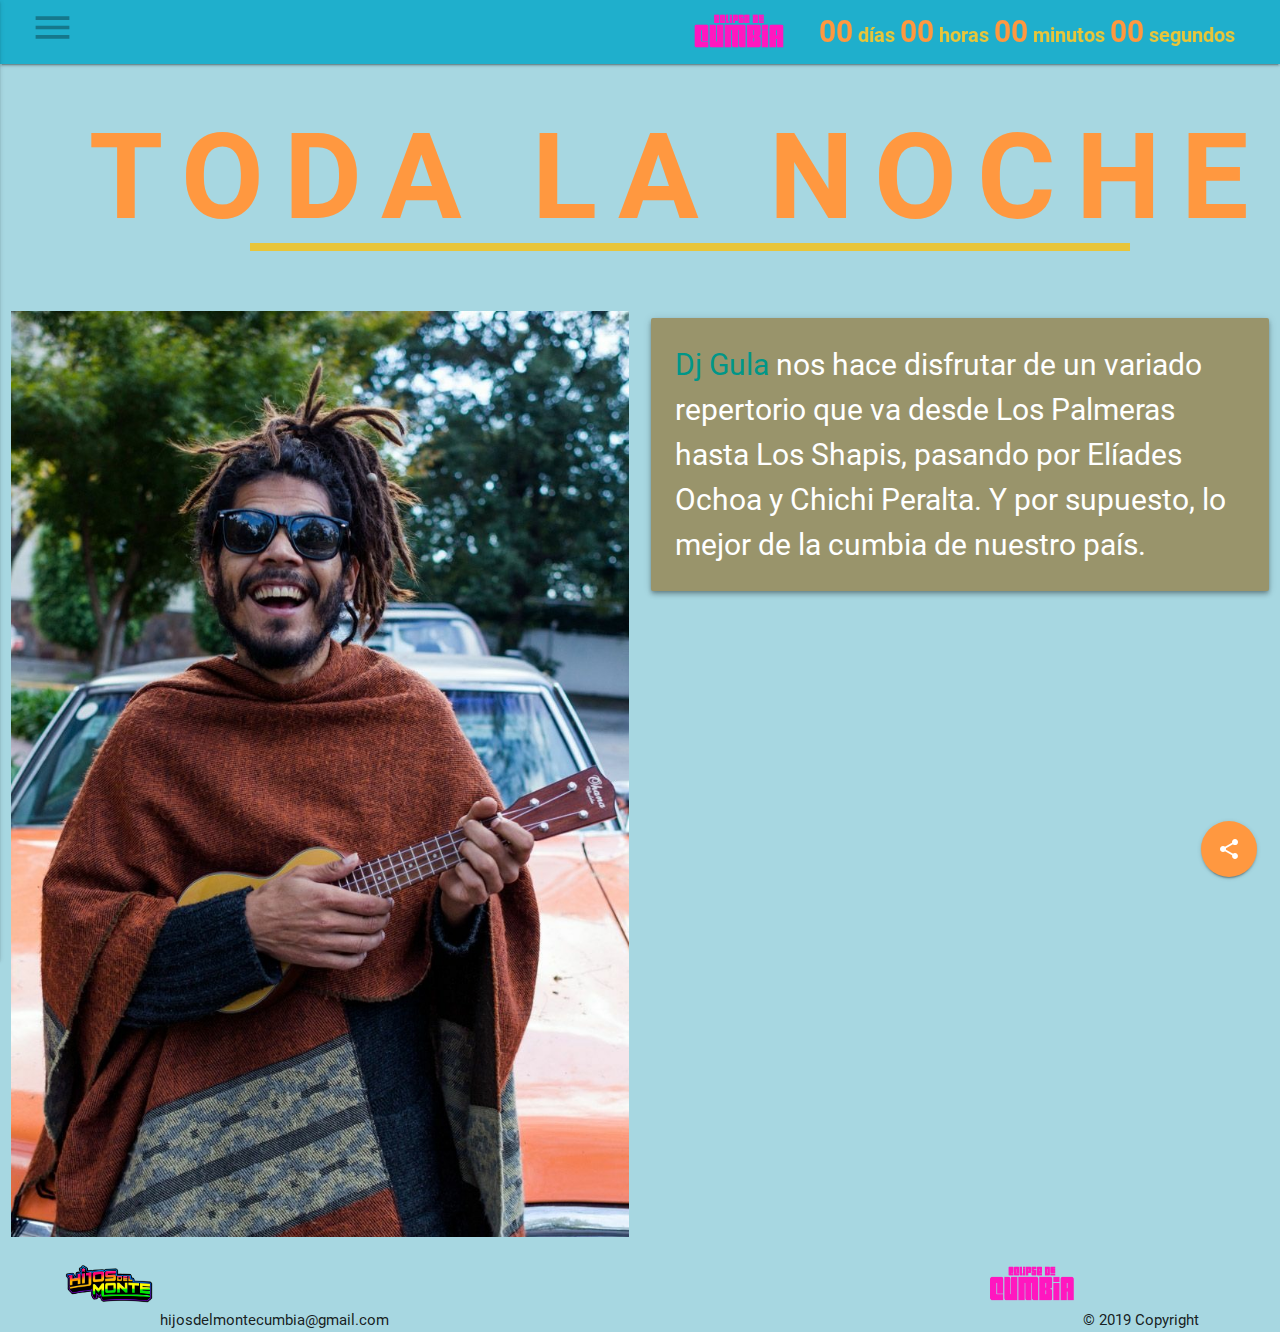
<file: dj.html>
<!DOCTYPE html>
<html>

<head>
  <!--Import Google Icon Font-->
  <link href="https://fonts.googleapis.com/icon?family=Material+Icons" rel="stylesheet">
  <!--Import materialize.css-->
  <link type="text/css" rel="stylesheet" href="css/materialize.min.css" media="screen,projection" />
  <link type="text/css" rel="stylesheet" href="css/main.css" />
  <link href="https://fonts.googleapis.com/icon?family=Material+Icons" rel="stylesheet">

  <!--Let browser know website is optimized for mobile-->
  <meta name="viewport" content="width=device-width, initial-scale=1.0" />
  <title>Eclipse de Cumbia | Todos los viernes</title>
  <link rel="stylesheet" href="./fonts/fontawesome-free-5.10.2-web/css/all.css">
</head>

<body>
  <header>
<div class="navbar-fixed" >
<nav class='nav-bebidas'>
  <div class="contiene">
  <div class="nav-wrapper">  
      <!-- <a href="#" class="brand-logo"> s</a> -->
      <a href="#!" data-activates="slide-out" class="button-navbar">
        <i class="material-icons">menu</i>
      </a>
  
    <ul class="right ulNavbar">
      <li>
        <a href="index.html">
        <img src="./img/logoEclipse.png" style="width: 100px;padding-top: 11px;"class="responsive-img" alt=""> </a>
      </li>
        <li> 
          <a href="" id="fecha" class="fecha">
    
          </a>
        </li>
      <li>
    <a href="llegar.html">Cómo llegar</a>
      </li>
      <li>
    <a href="somos.html">Quiénes somos</a>
      </li>
      <li><a target="_blank" href="https://www.instagram.com/hijosdelmonte/?hl=es-la"><i class="fab fa-instagram"></i></a></li>
      <li><a target="_blank"href="https://www.facebook.com/Hijosdelmontecumbia/"><i class="fab fa-facebook-square"></i></a></li>
      <li><a target="_blank"href="https://open.spotify.com/artist/1XiGSsvAUqXZEu0VEh2sYH"><i class="fab fa-spotify"></i></a></li>
      <li><a target="_blank"href="https://www.youtube.com/channel/UCMq_G-62tQp6cIwoPX-_h3Q"><i class="fab fa-youtube"></i></a></li>
  </ul>
  </div>
</div>
</nav>
</div>
</header>
<!-- sidenav -->
<ul id="slide-out" class="side-nav">
    <li class="li1">
      <div class="user-view">
        <div class="  ">
          <a href="index.html">
            <img src="img/logoEclipse.png" class="responsive-img">
          </a>
        </div>
      </div>
    </li>
    <li><a target="_blank"href="https://www.instagram.com/hijosdelmonte/?hl=es-la"><i class="fab fa-instagram"></i></a></li>
    <li><a href="https://www.facebook.com/Hijosdelmontecumbia/"><i class="fab fa-facebook-square"></i></a></li>
    <li><a href="https://open.spotify.com/artist/1XiGSsvAUqXZEu0VEh2sYH"><i class="fab fa-spotify"></i></a></li>
    <li><a href="https://www.youtube.com/channel/UCMq_G-62tQp6cIwoPX-_h3Q"><i class="fab fa-youtube"></i></a></li>
    <li class="text"><a href="llegar.html" target="_blank">Cómo llegar</a></li>
    <li class="text"><a href="somos.html" >Quiénes somos</a></li>
  </ul>
<!-- fondo -->

  <div class="overlay">
   
     <!-- HERO -->
<section class="section section-hero-llegar">
 <div class="row">
 <div class="col s12 paraqueFechaSeVeaEnSm">
   <!-- <p class="fechi">FALTAN</p> -->
 <a href="index.html">  <img src="./img/logoEclipse.png" class="responsive-img" alt=""></a>
  <a href="" id="fechi" class="fechi">
  </a>
 </div>
   <div class="col s12 right-align">
     <h1>Toda la noche</h1> 
   </div>
 </div>
</section>
<div class="row">
 
 <div class="col s12 m6">
  <img src="./img/GULA.jpeg" class="responsive-img" alt="">
 </div>
 <div class="col s12 m6">
   <div class="card-panel z-depth-2" style="background: #99946B; color: #fff; font-size: 2rem;">
     <span><span class="teal-text">Dj Gula</span> nos hace disfrutar de un variado repertorio que va desde Los Palmeras hasta Los Shapis, pasando por Elíades Ochoa y Chichi Peralta. Y por supuesto, lo mejor de la cumbia de nuestro país. 
     </span>
   </div>
 </div>
</div>



<section class=" section-footer">
    <div class="row valign-wrapper">
      <div class=" col s4 m4 ">
        <img src="./img/HDM_logo (1).png" alt="" class="responsive-img">
      <span style="display:inline-block">  hijosdelmontecumbia@gmail.com </span>
      </div>
      <div class=" col s4 m4  center-align ">  </div>
      <div class=" col s4 m4  center">
        <a href="index.html" target="_blank">  <img src="./img/logoEclipse.png" class="responsive-img "alt=""></a>
        <span style="display:inline-block">  © 2019 Copyright </span>
          
      </div>
    </div>
    </section>
  </div>



  <!-- FIXED ACTION BUTTON [horizontal, click-to-toggle] -->
  <div class="fixed-action-btn  click-to-toggle">
      <a class="btn-floating btn-large">
        <i class="material-icons">share</i>
      </a>
      <ul>
          <li>
            <a class="btn-floating" target="_blank" href="https://www.instagram.com/hijosdelmonte/?hl=es-la"><i class="fab fa-instagram"></i></a></li>

          <li><a class="btn-floating" target="_blank" href="https://www.facebook.com/Hijosdelmontecumbia/"><i class="fab fa-facebook-square"></i></a></li>
          
          <li><a class="btn-floating" target="_blank"href="https://open.spotify.com/artist/1XiGSsvAUqXZEu0VEh2sYH"><i class="fab fa-spotify"></i></a></li>
          
          <li><a class="btn-floating" target="_blank"href="https://www.youtube.com/channel/UCMq_G-62tQp6cIwoPX-_h3Q"><i class="fab fa-youtube"></i></a></li>
      </ul>
    </div>

  

  <!--Import jQuery before materialize.js-->

  <script type="text/javascript" src="js/jquery-3.4.1.min.js"></script>
  <script type="text/javascript" src="./js/materialize.min.js"></script>
  <script src="./js/jquery.countdown.min.js"></script>
  <script>
    $(document).ready(function () {
      resitze()
      // Custom JS & jQuery here
      $('.fixed-action-btn').openFAB();
       $('.fixed-action-btn').closeFAB();
      //SideNav

      $('.button-navbar').sideNav();

      // $('.slider').slider({
      //   indicators: false,
      //   height: 160,
      //   transition: 500,
      //   interval: 3000
      // });
      function ordenLiNav(){
        if(window.innerWidth >= 1307){
     document.querySelector('.nav-bebidas ul li:nth-child(3)').className = '';
     document.querySelector('.nav-bebidas ul li:nth-child(4)').className = '';
}}


        $('#fecha').countdown('2019/09/14', function(e){
       $(this).html(e.strftime(' <span>%D</span> días <span>%H</span> horas <span>%M</span> minutos <span>%S</span> segundos'))
   });
   $('#fechi').countdown('2019/09/14', function(e){
       $(this).html(e.strftime(' <span>%D</span> días <span>%H</span>  horas </br><span>%M</span> minutos <span>%S</span> segundos'))
   });
    //oculta la ul de la navbar
  let body = document.body;
  window.addEventListener('resize', resitze);
  window.addEventListener('resize', ordenLiNav);
  
  
  function resitze(){
      let ancho = window.innerWidth;
      let nav  = document.querySelector('nav');
      let ul = nav.querySelector('ul');
      if(ancho < 1308){
        for(let i = 2; i < 8;i++){
          ul.children[i].className = 'disNon';
        };
          
          
      }else{
        for(let i = 2; i < 8;i++){
          ul.children[i].className = ' '+'right';
        }

      }
    }
    
    });
   
  </script>
  
</body>

</html>
</file>
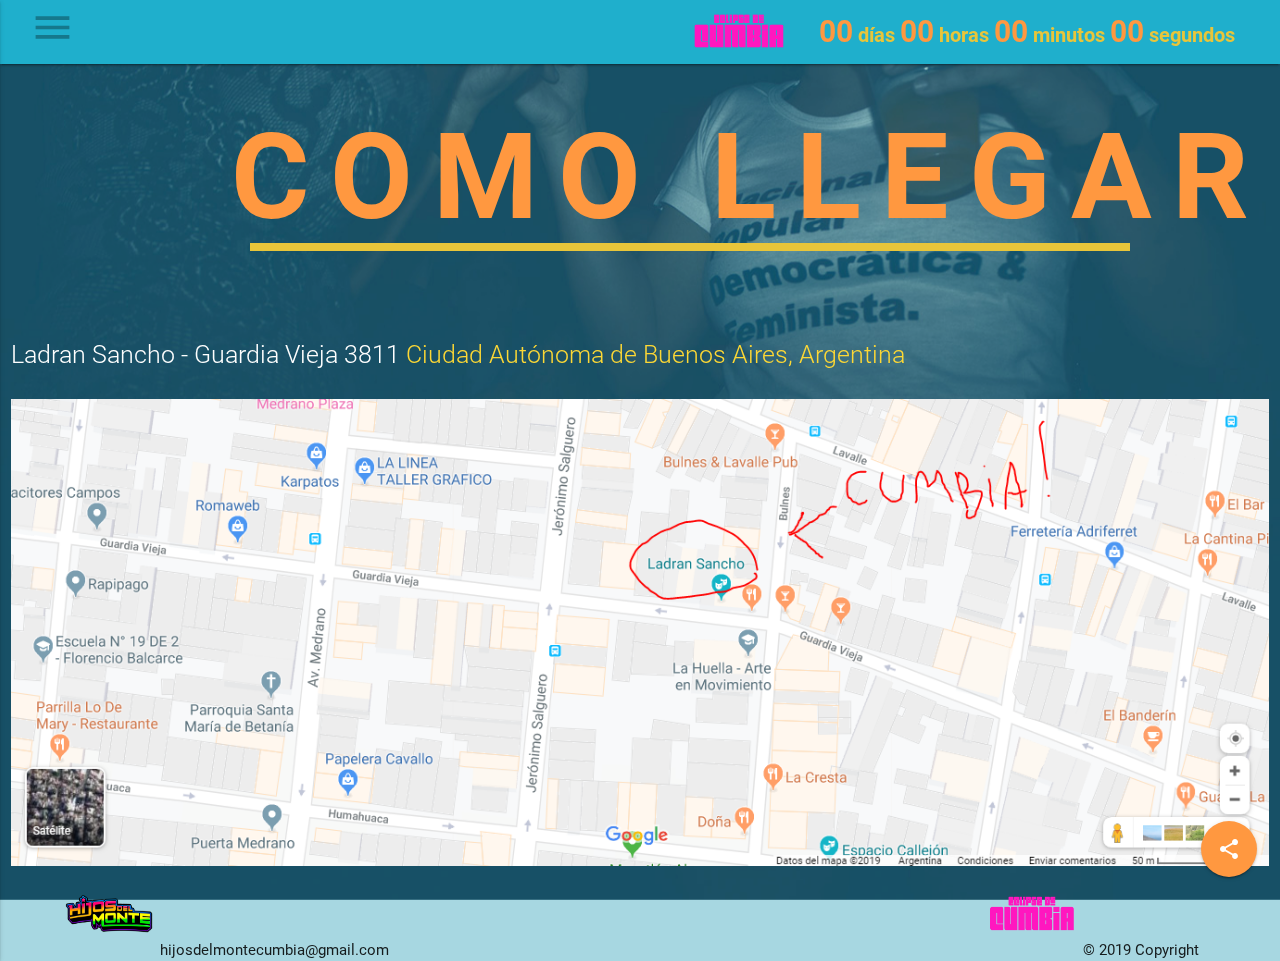
<file: llegar.html>
<!DOCTYPE html>
<html>

<head>
  <!--Import Google Icon Font-->
  <link href="https://fonts.googleapis.com/icon?family=Material+Icons" rel="stylesheet">
  <!--Import materialize.css-->
  <link type="text/css" rel="stylesheet" href="css/materialize.min.css" media="screen,projection" />
  <link type="text/css" rel="stylesheet" href="css/main.css" />
  <link href="https://fonts.googleapis.com/icon?family=Material+Icons" rel="stylesheet">

  <!--Let browser know website is optimized for mobile-->
  <meta name="viewport" content="width=device-width, initial-scale=1.0" />
  <title>Eclipse de Cumbia | Todos los viernes</title>
  <link rel="stylesheet" href="./fonts/fontawesome-free-5.10.2-web/css/all.css">
</head>

<body>
  <header>
<div class="navbar-fixed" >
<nav class='nav-bebidas'>
  <div class="contiene">
  <div class="nav-wrapper">  
      <!-- <a href="#" class="brand-logo"> s</a> -->
      <a href="#!" data-activates="slide-out" class="button-navbar">
        <i class="material-icons">menu</i>
      </a>
  
    <ul class="right ulNavbar">
      <li>
        <a href="index.html">
        <img src="./img/logoEclipse.png" style="width: 100px;padding-top: 11px;"class="responsive-img" alt=""> </a>
      </li>
        <li> 
          <a href="" id="fecha" class="fecha">
    
          </a>
        </li>
      <li>
    <a href="llegar.html">Cómo llegar</a>
      </li>
      <li>
    <a href="somos.html">Quiénes somos</a>
      </li>
      <li><a target="_blank" href="https://www.instagram.com/hijosdelmonte/?hl=es-la"><i class="fab fa-instagram"></i></a></li>
      <li><a target="_blank"href="https://www.facebook.com/Hijosdelmontecumbia/"><i class="fab fa-facebook-square"></i></a></li>
      <li><a target="_blank"href="https://open.spotify.com/artist/1XiGSsvAUqXZEu0VEh2sYH"><i class="fab fa-spotify"></i></a></li>
      <li><a target="_blank"href="https://www.youtube.com/channel/UCMq_G-62tQp6cIwoPX-_h3Q"><i class="fab fa-youtube"></i></a></li>
  </ul>
  </div>
</div>
</nav>
</div>
</header>
<!-- sidenav -->
<ul id="slide-out" class="side-nav">
    <li class="li1">
      <div class="user-view">
        <div class="  ">
          <a href="index.html">
            <img src="img/logoEclipse.png" class="responsive-img">
          </a>
        </div>
      </div>
    </li>
    <li><a target="_blank" href="https://www.instagram.com/hijosdelmonte/?hl=es-la"><i class="fab fa-instagram" target="_blank"></i></a></li>
    <li><a href="https://www.facebook.com/Hijosdelmontecumbia/" target="_blank"><i class="fab fa-facebook-square"></i></a></li>
    <li><a href="https://open.spotify.com/artist/1XiGSsvAUqXZEu0VEh2sYH" target="_blank"><i class="fab fa-spotify"></i></a></li>
    <li><a href="https://www.youtube.com/channel/UCMq_G-62tQp6cIwoPX-_h3Q" target="_blank"><i class="fab fa-youtube"></i></a></li>
    <li class="text"><a href="llegar.html" target="_blank">Cómo llegar</a></li>
    <li class="text"><a href="somos.html" target="_blank">Quiénes somos</a></li>
  </ul>
<!-- fondo -->
<img src="./img/comoLlegar.2.jpg" alt="" class="llegar">
  <div class="overlay">
    
<section class="section section-hero-llegar">
 <div class="row">
 <div class="col s12 paraqueFechaSeVeaEnSm">
   <!-- <p class="fechi">FALTAN</p> -->
 <a href="index.html">  <img src="./img/logoEclipse.png" class="responsive-img" alt=""></a>
  <a href="" id="fechi" class="fechi">
  </a>
 </div>
   <div class="col s12 right-align">
    <a href="https://www.google.com.ar/maps/place/Guardia+Vieja+3811,+C1192AAK+CABA/@-34.6009303,-58.4179979,17z/data=!4m13!1m7!3m6!1s0x95bcca627b27eee1:0xc9f7ceb37208721a!2sGuardia+Vieja+3811,+C1192AAK+CABA!3b1!8m2!3d-34.60084!4d-58.4180484!3m4!1s0x95bcca627b27eee1:0xc9f7ceb37208721a!8m2!3d-34.60084!4d-58.4180484" target="_blank"> <h1>como llegar</h1> </a>
   </div>
 </div>
     
</section>

<div class="row mapa">
 <div class="col"> <p class="white-text flow-text">Ladran Sancho - Guardia Vieja 3811 <span class="yellow-text text-darken-1">Ciudad Autónoma de Buenos Aires, Argentina</span></p></div>
 
<div class="col s12">    <a href="https://www.google.com.ar/maps/place/Guardia+Vieja+3811,+C1192AAK+CABA/@-34.6009303,-58.4179979,17z/data=!4m13!1m7!3m6!1s0x95bcca627b27eee1:0xc9f7ceb37208721a!2sGuardia+Vieja+3811,+C1192AAK+CABA!3b1!8m2!3d-34.60084!4d-58.4180484!3m4!1s0x95bcca627b27eee1:0xc9f7ceb37208721a!8m2!3d-34.60084!4d-58.4180484" target="_blank">
 <img src="./img/llegarMapa.PNG" class="responsive-img" alt="">
</a>
</div>
</div>



 <!-- footer -->
 <section class=" section-footer">
    <div class="row valign-wrapper">
      <div class=" col s4 m4 ">
        <img src="./img/HDM_logo (1).png" alt="" class="responsive-img">
      <span style="display:inline-block">  hijosdelmontecumbia@gmail.com </span>
      </div>
      <div class=" col s4 m4  center-align ">  </div>
      <div class=" col s4 m4  center">
        <a href="index.html" target="_blank">  <img src="./img/logoEclipse.png" class="responsive-img "alt=""></a>
        <span style="display:inline-block">  © 2019 Copyright </span>    
      </div>
    </div>
    </section>
  </div>



  <!-- FIXED ACTION BUTTON [horizontal, click-to-toggle] -->
  <div class="fixed-action-btn  click-to-toggle">
      <a class="btn-floating btn-large">
        <i class="material-icons">share</i>
      </a>
      <ul>
          <li><a target="_blank"class="btn-floating" href="https://www.instagram.com/hijosdelmonte/?hl=es-la"><i class="fab fa-instagram" target="_blank"></i></a></li>
          <li><a class="btn-floating" href="https://www.facebook.com/Hijosdelmontecumbia/" target="_blank"><i class="fab fa-facebook-square"></i></a></li>
          <li><a class="btn-floating" href="https://open.spotify.com/artist/1XiGSsvAUqXZEu0VEh2sYH" target="_blank"><i class="fab fa-spotify"></i></a></li>
          <li><a class="btn-floating" href="https://www.youtube.com/channel/UCMq_G-62tQp6cIwoPX-_h3Q" target="_blank"><i class="fab fa-youtube"></i></a></li>
      </ul>
    </div>

  

  <!--Import jQuery before materialize.js-->
 
 
  <script type="text/javascript" src="js/jquery-3.4.1.min.js"></script>
  <script type="text/javascript" src="./js/materialize.min.js"></script>
  <script src="./js/jquery.countdown.min.js"></script>
  <script>
    $(document).ready(function () {
      resitze()
      // Custom JS & jQuery here
      $('.fixed-action-btn').openFAB();
       $('.fixed-action-btn').closeFAB();
      //SideNav

      $('.button-navbar').sideNav();

      // $('.slider').slider({
      //   indicators: false,
      //   height: 160,
      //   transition: 500,
      //   interval: 3000
      // });
      function ordenLiNav(){
        if(window.innerWidth >= 1307){
     document.querySelector('.nav-bebidas ul li:nth-child(3)').className = '';
     document.querySelector('.nav-bebidas ul li:nth-child(4)').className = '';
}}


        $('#fecha').countdown('2019/09/14', function(e){
       $(this).html(e.strftime(' <span>%D</span> días <span>%H</span> horas <span>%M</span> minutos <span>%S</span> segundos'))
   });
   $('#fechi').countdown('2019/09/14', function(e){
       $(this).html(e.strftime(' <span>%D</span> días <span>%H</span>  horas </br><span>%M</span> minutos <span>%S</span> segundos'))
   });
    //oculta la ul de la navbar
  let body = document.body;
  window.addEventListener('resize', resitze);
  window.addEventListener('resize', ordenLiNav);
  
  
  function resitze(){
      let ancho = window.innerWidth;
      let nav  = document.querySelector('nav');
      let ul = nav.querySelector('ul');
      if(ancho < 1308){
        for(let i = 2; i < 8;i++){
          ul.children[i].className = 'disNon';
        };
          
          
      }else{
        for(let i = 2; i < 8;i++){
          ul.children[i].className = ' '+'right';
        }

      }
    }
    
    });
   
  </script>
  
</body>

</html>
</file>
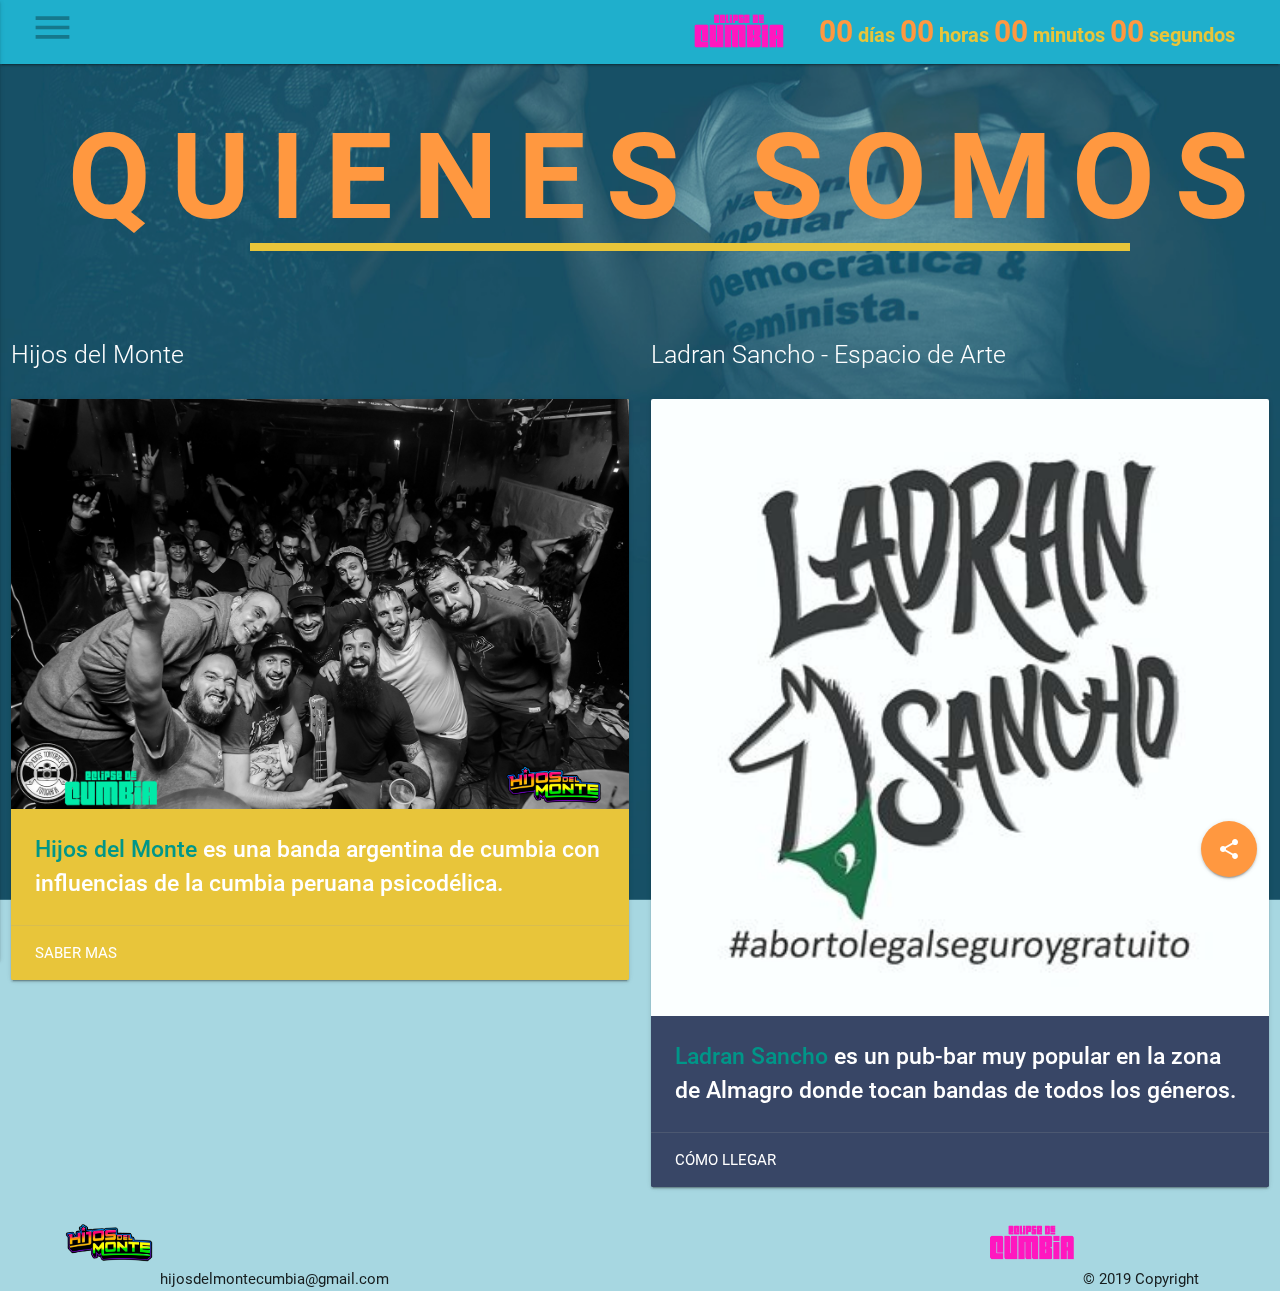
<file: somos.html>
<!DOCTYPE html>
<html>

<head>
  <!--Import Google Icon Font-->
  <link href="https://fonts.googleapis.com/icon?family=Material+Icons" rel="stylesheet">
  <!--Import materialize.css-->
  <link type="text/css" rel="stylesheet" href="css/materialize.min.css" media="screen,projection" />
  <link type="text/css" rel="stylesheet" href="css/main.css" />
  <link href="https://fonts.googleapis.com/icon?family=Material+Icons" rel="stylesheet">

  <!--Let browser know website is optimized for mobile-->
  <meta name="viewport" content="width=device-width, initial-scale=1.0" />
  <title>Eclipse de Cumbia | Todos los viernes</title>
  <link rel="stylesheet" href="./fonts/fontawesome-free-5.10.2-web/css/all.css">
</head>

<body>
  <header>
<div class="navbar-fixed" >
<nav class='nav-bebidas'>
  <div class="contiene">
  <div class="nav-wrapper">  
      <!-- <a href="#" class="brand-logo"> s</a> -->
      <a href="#!" data-activates="slide-out" class="button-navbar">
        <i class="material-icons">menu</i>
      </a>
  
    <ul class="right ulNavbar">
      <li>
        <a href="index.html">
        <img src="./img/logoEclipse.png" style="width: 100px;padding-top: 11px;"class="responsive-img" alt=""> </a>
      </li>
        <li> 
          <a href="" id="fecha" class="fecha">
    
          </a>
        </li>
      <li>
    <a href="llegar.html">Cómo llegar</a>
      </li>
      <li>
    <a href="somos.html">Quiénes somos</a>
      </li>
      <li><a target="_blank"href="https://www.instagram.com/hijosdelmonte/?hl=es-la"><i class="fab fa-instagram"></i></a></li>
      <li><a target="_blank"href="https://www.facebook.com/Hijosdelmontecumbia/"><i class="fab fa-facebook-square"></i></a></li>
      <li><a target="_blank"href="https://open.spotify.com/artist/1XiGSsvAUqXZEu0VEh2sYH"><i class="fab fa-spotify"></i></a></li>
      <li><a target="_blank"href="https://www.youtube.com/channel/UCMq_G-62tQp6cIwoPX-_h3Q"><i class="fab fa-youtube"></i></a></li>
  </ul>
  </div>
</div>
</nav>
</div>
</header>
<!-- sidenav -->
<ul id="slide-out" class="side-nav">
    <li class="li1">
      <div class="user-view">
        <div class="  ">
          <a href="index.html">
            <img src="img/logoEclipse.png" class="responsive-img">
          </a>
        </div>
      </div>
    </li>
    <li><a target="_blank"href="https://www.instagram.com/hijosdelmonte/?hl=es-la"><i class="fab fa-instagram"></i></a></li>
    <li><a target="_blank"href="https://www.facebook.com/Hijosdelmontecumbia/"><i class="fab fa-facebook-square"></i></a></li>
    <li><a target="_blank"href="https://open.spotify.com/artist/1XiGSsvAUqXZEu0VEh2sYH"><i class="fab fa-spotify"></i></a></li>
    <li><a target="_blank"href="https://www.youtube.com/channel/UCMq_G-62tQp6cIwoPX-_h3Q"><i class="fab fa-youtube"></i></a></li>
    <li class="text"><a href="llegar.html" target="_blank">Cómo llegar</a></li>
    <li class="text"><a href="somos.html" target="_blank">Quiénes somos</a></li>
  </ul>
<!-- fondo -->
<img src="./img/comoLlegar.2.jpg" class="somos" alt="">
  <div class="overlay">
    <main>
     <!-- HERO -->
<section class="section section-hero-llegar">
 <div class="row">
 <div class="col s12 paraqueFechaSeVeaEnSm">
   <!-- <p class="fechi">FALTAN</p> -->
 <a href="index.html">  <img src="./img/logoEclipse.png" class="responsive-img" alt=""></a>
  <a href="" id="fechi" class="fechi">
  </a>
 </div>
   <div class="col s12 right-align">
     <h1>Quienes somos</h1> 
   </div>
 </div>
</section>
<div class="row">
 <div class="col s12 m6">
     <!-- CARD WITH IMAGE -->
     <p class="white-text flow-text">Hijos del Monte</p>
     <div class="card card-hijos" style="background: #E8C53A">
       <div class="card-image">
         <img src="img.2/HDM-GRUPAL1.2.jpg" class="responsive-img">
         <span class="card-title right" style="display:inline-block;width:100%;padding-bottom:3px;">
         <img src="./img/HDM_logo (1).png" class="responsive-img right" style="width:145px;height:42px;padding-left:41.88px;" alt="logoHDM">
         </span>
       </div>
       <div class="card-content">
         <p class="white-text text-lighten-4"><span class="teal-text">Hijos del Monte</span> es una banda argentina de cumbia con influencias de la cumbia peruana psicodélica.</p>
       </div>
       <div class="card-action white-text" >
        
<a href="banda.html" target="_blank" class="white-text">SABER MAS</a>

    
          
       </div>
     </div>
 </div>
 <div class="col s12 m6">
   <p class="white-text flow-text">Ladran Sancho - Espacio de Arte</p>
   <!-- CARD WITH IMAGE -->
   <div class="card" style="background: #384666">
     <div class="card-image">
       <img src="img/ladranLogo.jpg" class="responsive-img">
       
     </div>
     <div class="card-content">
       <p><span class="teal-text">Ladran Sancho</span> es un pub-bar muy popular en la zona de Almagro donde tocan bandas de todos los géneros.</p>
     </div>
     <div class="card-action">
       <a href="llegar.html" target="_blank" class="white-text">Cómo llegar</a>
     </div>
   </div>
</div>
</div>


</main>
<section class=" section-footer">
  <div class="row valign-wrapper">
    <div class=" col s4 m4 ">
      <img src="./img/HDM_logo (1).png" alt="" class="responsive-img">
    <span style="display:inline-block">  hijosdelmontecumbia@gmail.com </span>
    </div>
    <div class=" col s4 m4  center-align ">  </div>
    <div class=" col s4 m4  center">
      <a href="index.html" target="_blank">  <img src="./img/logoEclipse.png" class="responsive-img "alt=""></a>
      <span style="display:inline-block">  © 2019 Copyright </span>
        
    </div>
  </div>
  </section>
  </div>
 


  <!-- FIXED ACTION BUTTON [horizontal, click-to-toggle] -->
  <div class="fixed-action-btn  click-to-toggle">
      <a class="btn-floating btn-large">
        <i class="material-icons">share</i>
      </a>
      <ul>
          <li>
            <a class="btn-floating" target="_blank" href="https://www.instagram.com/hijosdelmonte/?hl=es-la"><i class="fab fa-instagram"></i></a></li>

          <li><a class="btn-floating" target="_blank" href="https://www.facebook.com/Hijosdelmontecumbia/"><i class="fab fa-facebook-square"></i></a></li>
          
          <li><a class="btn-floating" target="_blank"href="https://open.spotify.com/artist/1XiGSsvAUqXZEu0VEh2sYH"><i class="fab fa-spotify"></i></a></li>
          
          <li><a class="btn-floating" target="_blank"href="https://www.youtube.com/channel/UCMq_G-62tQp6cIwoPX-_h3Q"><i class="fab fa-youtube"></i></a></li>
      </ul>
    </div>

  

  <!--Import jQuery before materialize.js-->

 
  <script type="text/javascript" src="js/jquery-3.4.1.min.js"></script>
  <script type="text/javascript" src="./js/materialize.min.js"></script>
  <script src="./js/jquery.countdown.min.js"></script>
  <script>
    $(document).ready(function () {
      resitze()
      // Custom JS & jQuery here
      $('.fixed-action-btn').openFAB();
       $('.fixed-action-btn').closeFAB();
      //SideNav

      $('.button-navbar').sideNav();

      // $('.slider').slider({
      //   indicators: false,
      //   height: 160,
      //   transition: 500,
      //   interval: 3000
      // });
      function ordenLiNav(){
        if(window.innerWidth >= 1307){
     document.querySelector('.nav-bebidas ul li:nth-child(3)').className = '';
     document.querySelector('.nav-bebidas ul li:nth-child(4)').className = '';
}}


        $('#fecha').countdown('2019/09/14', function(e){
       $(this).html(e.strftime(' <span>%D</span> días <span>%H</span> horas <span>%M</span> minutos <span>%S</span> segundos'))
   });
   $('#fechi').countdown('2019/09/14', function(e){
       $(this).html(e.strftime(' <span>%D</span> días <span>%H</span>  horas </br><span>%M</span> minutos <span>%S</span> segundos'))
   });
    //oculta la ul de la navbar
  let body = document.body;
  window.addEventListener('resize', resitze);
  window.addEventListener('resize', ordenLiNav);
  
  
  function resitze(){
      let ancho = window.innerWidth;
      let nav  = document.querySelector('nav');
      let ul = nav.querySelector('ul');
      if(ancho < 1308){
        for(let i = 2; i < 8;i++){
          ul.children[i].className = 'disNon';
        };
          
          
      }else{
        for(let i = 2; i < 8;i++){
          ul.children[i].className = ' '+'right';
        }

      }
    }
    
    });
   
  </script>
  
</body>

</html>
</file>
<file: css/main.css>
img.bg{min-height:100%;min-width:1024px;width:100%;height:auto;position:fixed;top:0;left:0}@media screen and (max-width:1024px){img.bg{left:50%;margin-left:-512px}}.overlay,.overlay-banda{position:absolute;margin-bottom:0;margin-left:0;width:100%;background:rgba(36,155,179,.4)}@media(min-height:1000px){@media(min-width:760px){.overlay, .overlay-banda{height: 170vh;}}}nav{background-color:#1fafcc!important;color:#15788c;overflow:hidden;width:100vw}nav ul li a{color:#15788c;font-weight:bolder;font-size:1.5rem}nav [class*=mdi-],nav [class^=mdi-],nav i,nav i.material-icons{font-size:3rem}nav a i{color:#15788c}.contiene{margin:0 2rem}.brand-logo{display:block}nav [class*=mdi-],nav [class^=mdi-],nav i,nav i.material-icons{display:inline-block;height:56px;line-height:56px}.contorno-logo{position:relative;background:url(../img/logoEclipse.png);background-size:cover;background-position:center;min-height:239px;border:6px solid #99946b;border-radius:30px;padding:3px 0}@media(max-width:1069px){.contorno-logo{background:0 0;display:none}.logoEclipse{display:inline}}@media(min-width:1069px){.logoEclipse{display:none}}.colorete{position:absolute;top:0;left:0;height:100%;width:100%;background:rgb(153,148,107,.27);transition:ease all .8s}.colorete:hover{background:rgb(153,148,107,0)}.section-hero .nomargin{margin-bottom:0!important}section.section.section-hero{padding-bottom:0!important}.section-hero h1{font-weight:700;line-height:3rem;margin:.5rem 0 0 0;color:#fff;padding-left:.75rem;font-size:3rem}@media(max-width:320px){.section-hero h1{font-size:2rem;line-height:4rem}}.section-hero .col1{padding-left:.9rem}.section-hero .btn-large.b1{background:#384666;width:70%;position:relative;margin-bottom:10px}@media(max-width:1160px){.section-hero .btn-large.b1{line-height:28px}}@media(max-width:992px){.section-hero .btn-large.b1{line-height:4rem}}@media(max-width:992px){.section-hero .btn-large.b1{line-height:4rem}}.section-hero .btn-large.b1:hover{background:#15788c}.section-hero .btn-large.b2{background:#ff9840;width:70%}.section-hero .btn-large.b2:hover{background:#fba355}.viernes{color:rgb(255,152,64,.7);font-size:4rem;font-weight:bolder}.horas{color:rgb(232,197,58,.7);font-size:3.5rem}@media(max-width:1200px){.section-hero h1{font-size:2rem;line-height:2.1rem}.horas,.viernes{font-size:3rem}}section.section-cards{max-height:30vh}section.section-cards .cards{height:10%!important}section.section-cards .cards .card.c1 .card-image .img{height:11rem;background:url(../img.2/TRAGO6_varshesh-joshi-eUtbg2R9a9E-unsplash.2.jpg);background-size:cover;background-repeat:no-repeat;background-position:top}section.section-cards .cards .card.c2 .card-image .img{height:11rem;background:url(../img.2/FOOD2_eaters-collective-pLKgCsBOiw4-unsplash.2.jpg);background-size:cover;background-repeat:no-repeat;background-position:center}section.section-cards .cards .card.c3 .card-image .img{height:11rem;background:url(../img.2/reservas.jpg);background-size:cover;background-repeat:no-repeat;background-position:top}.card .card-content{font-size:1.5rem;font-weight:500}.card.c1{background:#ff9840}.card.c2{background:#e8c53a}.card.c1:hover.c1 .card-image .card-title::after{width:120px;margin:0}.c1 a{background:#e8c53a}.c1 .card-image .card-title{color:#99946b;font-weight:700;font-size:2rem}.c1 .card-image .card-title::after{content:'';display:block;background-position:right right;height:8px;width:80px;background:#e8c53a;margin-left:1rem;transition:all 1s ease}.card.c2{background:#e8c53a}.card.c2:hover.c2 .card-image .card-title::after{width:120px;margin:0}.c2 a{background:#99946b}.c2 .card-image .card-title{color:#ff9840;font-weight:700;font-size:2rem}.c2 .card-image .card-title::after{content:'';display:block;background-position:right right;height:8px;width:80px;background:#99946b;margin-left:1rem;transition:all 1s ease}.card.c3{background:#99946b}.card.c3:hover.c3 .card-image .card-title::after{width:120px;margin:0}.c3 a{background:#ff9840}.c3 .card-image .card-title{color:#e8c53a;font-weight:700;font-size:2rem}.c3 .card-image .card-title::after{content:'';display:block;background-position:right right;height:8px;width:80px;background:#ff9840;margin-left:1rem;transition:all 1s ease}.card .card-content .conoce{color:#384666}.card .card-content p{color:#ffff}.side-nav .user-view,.side-nav .userView{position:inherit;padding:32px 32px 0;margin-bottom:8px;display:block}.side-nav{background:#1fafcc}.side-nav .user-view{background:#e8c53a}.side-nav li a{color:#15788c;font-weight:bolder;font-size:3rem;display:inline-block;width:100%;height:100%;justify-content:center;display:flex}.side-nav li{padding:5px;border-bottom:3px solid #15788c;text-align:center;transform:all ease 1s}.side-nav .youtube{font-size:2.78rem}.side-nav .li1{padding:0;margin:0;background-color:#b1a782}.side-nav .text a{font-size:2rem;line-height:4rem}.fecha,.fechi{font-size:1.3rem}.fecha span,.fechi span{font-weight:700}.nav-wrapper .falt{line-height:3rem}.fecha span:first-child::before,.fechi span:first-child::before{display:none}nav ul li:nth-child(2) span{color:#ff9840;font-size:2rem}nav ul li:nth-child(2) a{color:#e8c53a}nav ul li:nth-child(1) a{color:#ff9840;text-transform:uppercase;font-weight:bolder}@media(max-width:662px){nav ul li:nth-child(1) a,nav ul li:nth-child(2) a{display:none}.paraqueFechaSeVeaEnSm{display:inline-block;text-align:center}.paraqueFechaSeVeaEnSm .fechi span{color:#e8c53a}.paraqueFechaSeVeaEnSm a,.paraqueFechaSeVeaEnSm p{color:#ff9840;font-size:2rem;margin:0;display:inline-block}}@media(min-width:662px){.paraqueFechaSeVeaEnSm{display:none}}img.bebidas{min-height:100%;min-width:1024px;width:100%;height:auto;position:fixed;top:0;left:0}@media screen and (max-width:1024px){img.bebidas{left:50%;margin-left:-512px}}.section .section-card-bebidas{height:100px;overflow:hidden}.section-cards-bebidas .card .card-image img{display:block;border-radius:2px 2px 0 0;position:relative;left:0;right:0;top:-10px;bottom:0;width:123%}.section-cards-bebidas .card .card-image .acomoda1{display:block;border-radius:2px 2px 0 0;position:relative;left:0;right:0;top:-177px;bottom:0;width:123%}.section-cards-bebidas .card .card-image .acomoda2{display:block;border-radius:2px 2px 0 0;position:relative;left:0;right:0;top:-273px;bottom:0;width:123%}.section-cards-bebidas .card .card-image .acomoda3{display:block;border-radius:2px 2px 0 0;position:relative;left:0;right:0;top:-165px;bottom:0;width:123%}.section-cards-bebidas .card .card-image .acomoda4{display:block;border-radius:2px 2px 0 0;position:relative;left:0;right:0;top:-125px;bottom:0;width:123%}@media(max-width:810px){.section-cards-bebidas .card .card-image .acomoda2{top:-190px}}@media(max-width:600px){.section-cards-bebidas .card .card-image .acomoda2{top:-190px;height:590px}.section-cards-bebidas .card .card-image .acomoda1{top:-136px;height:590px}.section-cards-bebidas .card .card-image .acomoda4{top:-33px}}@media(max-width:745px){.section-cards-bebidas .card .card-image .acomoda1{top:-136px}}.nav-bebidas ul{transition:ease all .8s}.section-cards-bebidas .card-image{max-height:170px;overflow:hidden;transition:ease all .5s}@media(max-width:600px){.section-cards-bebidas .card-image{max-height:259px;overflow:hidden}}.section-hero-bebidas h1{font-size:8rem;font-weight:700;color:#e8c53a;text-transform:uppercase;letter-spacing:20px}@media(max-width:600px){.section-hero-bebidas h1{font-size:7.3rem;letter-spacing:2px;text-align:center}}@media(max-width:545px){.section-hero-bebidas .right-align h1{font-size:5.5rem}}@media(max-width:430px){.section-hero-bebidas .right-align h1{font-size:4rem}}@media(max-width:330px){.section-hero-bebidas .right-align h1{font-size:3.5rem}}.section-hero-bebidas h1::after{content:'';display:block;background-position:right right;height:8px;width:70%;background:#99946b;margin-left:19%;transition:all 1s ease}@media(max-width:430px){.section-hero-bebidas h1::after{margin:auto}}.section-hero-bebidas:hover.section-hero-bebidas h1::after{width:100%;margin-left:0}@media(max-width:600px){.section-hero-bebidas h1{font-size:7.3rem;letter-spacing:8px;text-align:center}}.disNon{display:none;opacity:0}.section-cards-bebidas .row{width:1005;max-height:400px;display:block}.section-cards-bebidas .card .card-image .card-title{font-weight:500;letter-spacing:3px;color:#fff}.section-cards-bebidas .card-action{padding:10px 16px;display:flex}.section-cards-bebidas .card-action a{display:inline-block}.card-action .actions{width:100%}.section-cards-bebidas .card-action .actions a:first-child{font-weight:700;letter-spacing:2px;color:rgba(254,154,66,.8)!important;font-size:1.5rem}.card-action .actions a:nth-child(2){color:#fa5252!important}.card-action .actions a:nth-child(2):hover{color:#f59292!important}.card-action .actions a:last-child{margin-right:0!important;color:#47f347!important}.card-action .actions a:last-child:hover{color:#9cf19c!important}.section-cards-bebidas .col{margin-bottom:5px}.overlay .section-footer,.overlay-banda .section-footer{width:100%}.overlay .section-footer .row,.overlay-banda .section-footer .row{width:100%}.overlay .section-footer .row .col:nth-child(2),.overlay-banda .section-footer .row .col:nth-child(2){color:#384666}.overlay .section-footer img,.overlay-banda .section-footer img{width:145px;height:42px;padding-left:4vw;margin-bottom:20px}.section-footer .valign-wrapper{margin-bottom:0}@media(max-width:845px){.section-footer .valign-wrapper{margin-bottom:98px}}.fixed-action-btn ul li a{background:#384666!important}.fixed-action-btn a{background:#ff9840}img.comidas{min-height:100%;min-width:1024px;width:100%;height:auto;position:fixed;top:0;left:0}@media screen and (max-width:1024px){img.comidas{left:50%;margin-left:-512px}}.section-hero-comidas h1{font-size:8rem;font-weight:700;color:#ff9840;text-transform:uppercase;letter-spacing:20px}@media(max-width:664px){.section-hero-comidas h1{letter-spacing:10px}}@media(max-width:600px){.section-hero-comidas h1{font-size:7.3rem;letter-spacing:2px;text-align:center}}@media(max-width:545px){.section-hero-comidas .right-align h1{font-size:5.5rem}}@media(max-width:430px){.section-hero-comidas .right-align h1{font-size:4rem}}@media(max-width:330px){.section-hero-comidas .right-align h1{font-size:3.5rem}}.section-hero-comidas h1::after{content:'';display:block;background-position:right right;height:8px;width:70%;background:#e8c53a;margin-left:19%;transition:all 1s ease}@media(max-width:664px){.section-hero-comidas .right-align{max-height:155px}}.section-hero-comidas:hover.section-hero-comidas h1::after{width:100%;margin-left:0}.overla{position:relative}.capaFoto{position:absolute;top:0;left:0;height:100%;width:100%;background:rgba(0,0,0,.4);z-index:.2}.card-image img{z-index:.2!important;position:absolute}img.llegar{min-height:100%;min-width:1024px;width:100%;height:auto;position:fixed;top:0;left:0}@media screen and (max-width:1024px){img.llegar{left:50%;margin-left:-512px}}.section-hero-llegar h1{font-size:8rem;font-weight:700;color:#ff9840;text-transform:uppercase;letter-spacing:20px}@media(max-width:664px){.section-hero-llegar h1{letter-spacing:10px}}@media(max-width:600px){.section-hero-llegar h1{font-size:7.3rem;letter-spacing:2px;text-align:center}}@media(max-width:545px){.section-hero-llegar .right-align h1{font-size:5.5rem}}@media(max-width:430px){.section-hero-llegar .right-align h1{font-size:4rem}}@media(max-width:330px){.section-hero-llegar .right-align h1{font-size:3.5rem}}.section-hero-llegar h1::after{content:'';display:block;background-position:right right;height:8px;width:70%;background:#e8c53a;margin-left:19%;transition:all 1s ease}.section-hero-llegar:hover.section-hero-llegar h1::after{width:100%;margin-left:0}@media(max-width:600px){.section-hero-llegar h1{font-size:7.3rem;letter-spacing:2px;text-align:center}}.card-hijos .card-action a{display:inline-block;text-align:center}.card-hijos .card-action a i{font-size:4rem;text-align:center}img.somos{min-height:100%;min-width:1024px;width:100%;height:auto;position:fixed;top:0;left:0}@media screen and (max-width:1024px){img.somos{left:50%;margin-left:-512px}}.fondo-foto-dj{position:relative;background:#15788c;background-size:cover;background-repeat:no-repeat;background-position:center;min-height:210vh}@media(max-width:666px){.fondo-foto-dj{min-height:230vh}}@media(max-width:600px){.fondo-foto-dj{min-height:350vh}}@media(max-height:568px){@media(max-width:350px){.fondo-foto-dj{min-height:300vh}}}
</file>
